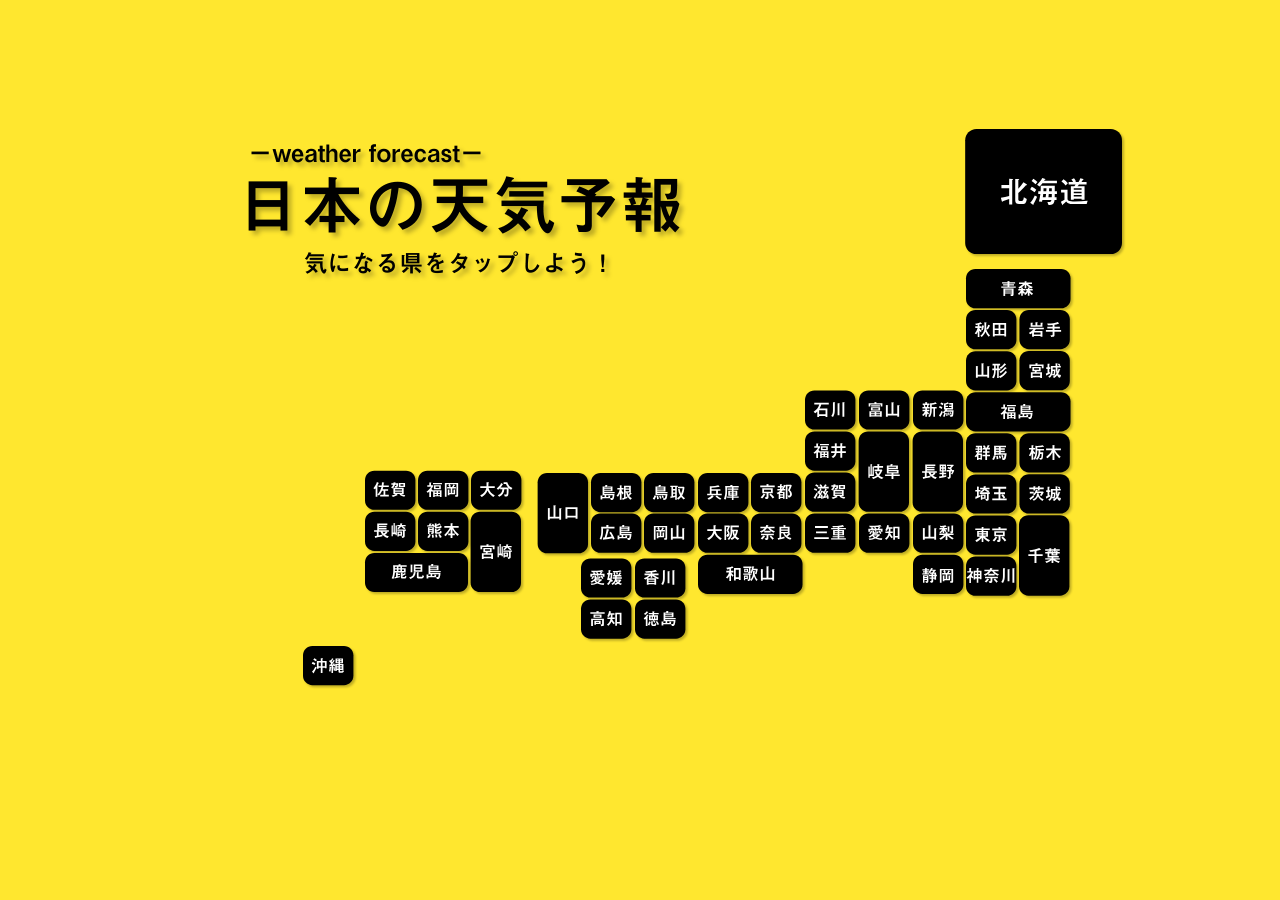
<file: index.html>
<!DOCTYPE html>
<html lang="ja">

<head>
  <!-- <<<<<<< HEAD <meta charset="UTF-8"> -->
    <meta name="viewport" content="width=device-width, initial-scale=1.0">
    <title>Test</title>
</head>

<body>

</body>

</html>
<meta charset="UTF-8">
<title>日本の天気予報</title>
<svg class="tizu" width="819" height="557" viewBox="0 0 819 557" fill="none" xmlns="http://www.w3.org/2000/svg">
  <a href="pref.html?pref=北海道">
    <path
      d="M662.172 11.202C662.172 5.01529 667.188 0 673.374 0H807.798C813.985 0 819 5.01529 819 11.202V113.887C819 120.073 813.985 125.089 807.798 125.089H673.374C667.188 125.089 662.172 120.073 662.172 113.887V11.202Z"
      fill="black" />
    <path
      d="M706.17 75.62V70.1C705.18 70.46 704.25 70.76 703.23 71.06C702.3 71.33 701.37 71.69 700.44 71.99C700.08 72.11 699.84 72.26 699.6 72.59C699.51 72.71 699.39 72.86 699.27 72.86C699 72.86 698.85 72.5 698.67 71.87L697.86 68.81C700.65 68.39 703.44 67.76 706.17 66.95V59.36H698.43V56.03H706.17V49.79L709.05 49.88C709.68 49.88 710.07 49.91 710.07 50.15C710.07 50.36 709.89 50.51 709.71 50.63C709.41 50.84 709.23 51.02 709.23 51.23V75.62H706.17ZM715.32 64.1V70.55C715.32 71.36 715.74 71.96 716.61 71.96H718.92C720.45 71.96 720.66 69.47 720.84 68.36L723.78 69.98C723.63 71.3 723.36 72.65 722.64 73.82C722.01 74.87 720.75 75.02 719.61 75.02H716.01C713.52 75.02 712.23 74.18 712.23 71.6V49.88L715.29 49.94C715.89 49.97 716.25 50.03 716.25 50.3C716.25 50.39 716.13 50.54 715.74 50.87C715.53 51.05 715.32 51.2 715.32 51.32V59.81C717.24 57.83 719.01 55.67 720.45 53.36L723.63 55.37C723.78 55.46 723.96 55.64 723.96 55.85C723.96 56.03 723.78 56.21 723.6 56.21C723.48 56.21 723.36 56.21 723.24 56.21C723.03 56.21 722.94 56.27 722.73 56.48C721.32 57.89 720.03 59.33 718.65 60.74C717.54 61.85 716.43 62.99 715.32 64.1ZM753.93 54.26H739.44C738.54 55.4 737.58 56.51 736.53 57.53L734.1 55.73C736.41 53.42 737.67 51.86 739.32 49.01L741.54 49.79C742.17 50 742.47 50.12 742.47 50.33C742.47 50.54 742.35 50.6 741.96 50.69C741.81 50.72 741.69 50.84 741.54 51.08C741.39 51.32 741.27 51.47 741.12 51.68H753.93V54.26ZM728.61 52.04L730.38 49.85C731.82 50.84 733.17 51.92 734.43 53.12L732.48 55.31C731.28 54.11 730.02 52.97 728.61 52.04ZM735.24 62.3H737.61C737.7 61.16 737.73 60.02 737.73 58.88C737.73 58.13 737.73 57.38 737.7 56.66H751.8C751.8 58.52 751.74 60.41 751.74 62.3H753.93V64.94H751.74C751.74 66.05 751.74 67.16 751.68 68.27H753.57V70.94H751.56C750.96 75.29 749.67 75.68 745.56 75.92L744.36 72.89C744.81 72.92 745.23 72.95 745.68 72.95C747.27 72.95 748.17 72.62 748.41 70.94H739.38C739.26 71.57 739.14 72.17 738.96 72.77L735.93 72.47C736.62 69.98 737.04 67.49 737.37 64.94H735.24V62.3ZM727.11 60.26L728.79 57.86C730.38 58.7 731.91 59.6 733.32 60.65L731.55 63.23C730.14 62.18 728.67 61.1 727.11 60.26ZM748.8 62.3V59.3H746.16C746.13 60.29 746.1 61.31 746.01 62.3H748.8ZM740.46 62.3H743.31C743.4 61.31 743.43 60.32 743.46 59.3H740.55C740.55 60.29 740.52 61.31 740.46 62.3ZM748.8 64.94H745.77C745.68 66.05 745.56 67.16 745.41 68.27H748.71C748.8 67.52 748.8 66.77 748.8 66.02V64.94ZM743.07 64.94H740.22C740.13 66.08 739.98 67.16 739.8 68.27H742.62C742.83 67.19 742.95 66.05 743.07 64.94ZM731.76 66.44L734.1 67.82C733.17 70.13 731.94 72.62 730.8 74.6C730.5 75.11 730.47 75.23 730.47 75.29C730.47 75.35 730.47 75.41 730.5 75.53C730.53 75.65 730.53 75.68 730.53 75.74C730.53 75.8 730.47 75.92 730.38 75.92C730.23 75.92 730.2 75.92 729.63 75.5L727.2 73.85C729.15 71.72 730.56 69.08 731.76 66.44ZM770.13 53.12C769.65 52.16 769.08 51.26 768.39 50.45L771 49.31C771.78 50.33 772.5 51.41 773.04 52.58L771.84 53.12H775.56C776.28 51.92 776.85 50.63 777.36 49.34L780.12 50.12C780.33 50.18 780.48 50.24 780.48 50.45C780.48 50.54 780.3 50.66 780.09 50.75C779.88 50.84 779.79 50.96 779.64 51.2C779.25 51.77 778.65 52.82 778.44 53.12H783.57V55.43H775.95C775.47 56.09 775.02 56.75 774.48 57.32H781.56V70.7H778.59V69.68H770.76V70.7H767.88V57.32H771.36C771.81 56.72 772.23 56.09 772.53 55.43H765.66V53.12H770.13ZM758.46 52.46L760.47 50.27C762.12 51.32 763.59 52.64 764.85 54.14L762.66 56.42C761.43 54.95 760.02 53.57 758.46 52.46ZM778.59 60.86V59.3H770.76V60.86H778.59ZM783.69 75.08H771.03C768.39 75.08 766.2 74.93 764.64 73.91C764.01 73.49 763.59 72.98 763.17 72.41C762.18 73.43 761.13 74.36 760.11 75.29C759.96 75.44 759.84 75.59 759.78 75.83C759.75 75.95 759.72 76.16 759.54 76.16C759.33 76.16 759.24 75.86 759.18 75.71L757.86 72.71C759.12 72.2 760.32 71.63 761.46 70.85V63.44H758.07V60.77H764.52V69.59C764.52 70.31 764.61 71.06 765.27 71.45C766.71 72.26 769.23 72.41 771.75 72.41C776.04 72.41 780.36 72.14 784.65 71.81L783.69 75.08ZM778.59 64.22V62.63H770.76V64.22H778.59ZM778.59 67.61V65.96H770.76V67.61H778.59Z"
      fill="white" />
  </a>
  <a href="pref.html?pref=青森">
    <path
      d="M663 149.36C663 144.204 667.179 140.025 672.335 140.025H758.217C763.372 140.025 767.552 144.204 767.552 149.36V169.897C767.552 175.052 763.372 179.232 758.217 179.232H672.335C667.179 179.232 663 175.052 663 169.897V149.36Z"
      fill="black" />
    <path
      d="M704.548 156.599H700.128V155.273H704.548V154.525H699.074V153.199H704.548V152.111L706.214 152.196C706.452 152.213 706.673 152.23 706.673 152.417C706.673 152.536 706.588 152.604 706.452 152.706C706.384 152.757 706.35 152.825 706.35 152.91V153.199H712.096V154.525H706.35V155.273H710.991V156.599H706.35V157.415H712.759V158.724H698.275V157.415H704.548V156.599ZM700.417 159.608H710.566V165.405C710.566 166.952 709.359 167.037 707.897 167.037L707.268 165.439H707.999C708.475 165.439 708.781 165.405 708.781 164.776V164.453H702.168V167.037H700.417V159.608ZM702.168 160.73V161.495H708.781V160.73H702.168ZM708.781 162.566H702.168V163.382H708.781V162.566ZM724.829 160.05V158.418L726.546 158.452C725.339 157.704 724.285 156.786 723.299 155.766V159.251H721.684V155.698C720.698 156.752 719.627 157.704 718.454 158.537L719.899 158.639C720.069 158.656 720.171 158.707 720.171 158.809C720.171 158.877 720.103 158.996 719.916 159.166C719.831 159.251 719.797 159.37 719.797 159.472V160.05H721.99V161.597H719.797C720.494 162.277 721.259 162.872 722.075 163.399L720.834 164.64C720.477 164.317 720.12 163.994 719.797 163.637V166.833H718.199V163.773C717.587 164.555 716.924 165.252 716.159 165.881L714.833 164.776C716.006 163.875 717.111 162.838 717.944 161.597H715.292V160.05H718.199V158.724C717.706 159.115 717.145 159.421 716.601 159.727L715.394 158.435C717.111 157.568 718.709 156.497 720.052 155.103H716.04V153.59H721.684V152.247L723.197 152.315C723.486 152.332 723.673 152.383 723.673 152.519C723.673 152.621 723.622 152.655 723.435 152.791C723.35 152.859 723.299 152.961 723.299 153.08V153.59H728.96V155.103H724.88C726.325 156.395 727.974 157.398 729.81 158.078L728.416 159.489C727.889 159.234 727.362 158.945 726.835 158.656C726.852 158.775 726.818 158.843 726.699 158.945C726.563 159.064 726.478 159.149 726.478 159.336V160.05H729.691V161.597H726.597C727.651 162.77 728.79 163.858 730.099 164.742L728.756 166.017C727.906 165.354 727.192 164.538 726.478 163.722V166.833H724.829V163.246C724.149 164.249 723.333 165.15 722.432 166L721.004 164.997C722.177 163.977 723.282 162.872 724.149 161.597H722.449V160.05H724.829Z"
      fill="white" />
  </a>
  <a href="pref.html?pref=岩手">
    <path
      d="M716.409 190.335C716.409 185.179 720.588 181 725.744 181H757.483C762.638 181 766.818 185.179 766.818 190.335V210.872C766.818 216.027 762.638 220.207 757.483 220.207H725.744C720.588 220.207 716.409 216.027 716.409 210.872V190.335Z"
      fill="black" />
    <path
      d="M727.652 193.723L729.454 193.791C729.743 193.808 729.93 193.842 729.93 193.995C729.93 194.063 729.845 194.165 729.743 194.233C729.59 194.335 729.505 194.454 729.505 194.658V196.171H732.48V193.162L734.282 193.23C734.588 193.247 734.758 193.264 734.758 193.434C734.758 193.485 734.724 193.553 734.571 193.672C734.418 193.791 734.333 193.876 734.333 194.08V196.171H737.597V193.723L739.382 193.791C739.688 193.808 739.858 193.842 739.858 193.995C739.858 194.046 739.79 194.165 739.688 194.233C739.535 194.335 739.433 194.454 739.433 194.658V197.684H727.652V193.723ZM740.827 200.37H732.888C732.463 200.897 732.021 201.424 731.528 201.9H739.433V207.799H737.546V207.034H730.933V207.799H729.097V204.042C728.519 204.484 727.907 204.909 727.295 205.3L725.867 203.923C727.72 203.073 729.182 201.951 730.491 200.37H726.326V198.789H740.827V200.37ZM730.933 203.447V205.521H737.546V203.447H730.933ZM749.599 197.786V195.899C748.018 196.069 746.437 196.12 744.839 196.154L744.21 194.488C747.78 194.59 751.469 194.267 754.852 193.026L755.872 194.216C756.127 194.505 756.127 194.59 756.127 194.641C756.127 194.76 756.042 194.811 755.923 194.811C755.838 194.811 755.583 194.777 755.532 194.777C755.481 194.777 755.294 194.828 754.886 194.93C753.764 195.219 752.727 195.44 751.486 195.627V197.786H756.875V199.435H751.486V201.084H758.116V202.784H751.486V206.15C751.486 206.694 751.418 207.306 750.942 207.612C750.466 207.918 749.956 207.986 748.545 207.986C748.443 207.986 748.341 207.986 748.239 207.986L747.423 206.15C747.848 206.184 748.273 206.235 748.715 206.235C749.446 206.235 749.599 205.98 749.599 205.3V202.784H742.901V201.084H749.599V199.435H744.295V197.786H749.599Z"
      fill="white" />
  </a>
  <a href="pref.html?pref=宮城"><path
    d="M716.409 231.409C716.409 226.253 720.588 222.074 725.744 222.074H757.483C762.638 222.074 766.818 226.253 766.818 231.409V251.946C766.818 257.101 762.638 261.281 757.483 261.281H725.744C720.588 261.281 716.409 257.101 716.409 251.946V231.409Z"
    fill="black" />
  <path
    d="M734.418 235.454H740.572V239.211H738.753V237.018H728.23V239.126H726.394V235.454H732.48V234.128L734.316 234.179C734.452 234.179 734.758 234.179 734.758 234.366C734.758 234.451 734.673 234.502 734.622 234.536C734.486 234.621 734.418 234.706 734.418 234.876V235.454ZM733.449 243.206H738.991V248.986H737.223V248.187H729.675V248.986H727.873V243.206H731.613C731.732 242.883 731.868 242.543 731.97 242.22H729.352V237.902H737.665V242.22H733.857C733.738 242.56 733.585 242.883 733.449 243.206ZM735.965 240.86V239.211H731.052V240.86H735.965ZM737.172 246.64V244.753H729.624V246.64H737.172ZM749.701 246.555L749.14 245.399C748.613 246.793 747.848 247.796 746.794 248.833L745.196 247.83C747.508 246.028 748.035 243.988 748.035 241.183C748.035 239.806 748.086 238.412 747.865 237.069H752.625C752.574 236.151 752.574 235.216 752.574 234.298L754.478 234.417C754.665 234.434 754.75 234.485 754.75 234.621C754.75 234.74 754.665 234.808 754.546 234.876C754.308 235.012 754.308 235.148 754.308 235.556C754.308 236.066 754.325 236.559 754.325 237.069H756.127C755.753 236.457 755.328 235.845 754.835 235.318L755.974 234.4C756.569 234.893 757.062 235.522 757.419 236.219L756.246 237.069H757.81V238.616H754.359C754.41 239.908 754.495 241.183 754.665 242.458C755.056 241.574 755.311 240.656 755.532 239.704L756.875 240.129C757.181 240.231 757.334 240.265 757.334 240.401C757.334 240.503 757.266 240.554 757.181 240.605C756.875 240.792 756.824 240.945 756.722 241.268C756.382 242.509 755.889 243.682 755.277 244.821C755.362 245.127 755.855 246.283 756.229 246.283C756.484 246.283 756.552 245.756 756.569 245.348L757.895 246.13C757.81 246.912 757.538 248.765 756.467 248.765C755.634 248.765 754.512 246.997 754.172 246.334C753.322 247.354 752.319 248.204 751.248 248.986L749.786 247.881C751.35 247.014 752.421 246.045 753.475 244.583C752.965 242.628 752.778 240.639 752.659 238.616H749.684V240.418H752.523C752.523 241.421 752.285 244.379 752.03 245.297C751.792 246.113 751.299 246.555 750.432 246.555H749.701ZM746.284 243.342C746.573 243.24 746.862 243.121 747.151 243.019V244.566C746.199 245.076 745.196 245.518 744.21 245.926C743.853 246.079 743.751 246.215 743.564 246.419C743.496 246.487 743.411 246.555 743.309 246.555C743.207 246.555 743.173 246.385 743.122 246.096L742.833 244.464C743.411 244.311 743.972 244.124 744.55 243.954V239.959H743.207V238.361H744.55V234.689L746.131 234.825C746.437 234.842 746.726 234.91 746.726 235.097C746.726 235.182 746.658 235.25 746.42 235.403C746.318 235.471 746.284 235.624 746.284 235.743V238.361H747.389V239.959H746.284V243.342ZM749.293 244.991H750.007C750.381 244.991 750.602 244.821 750.687 244.447C750.857 243.699 750.908 242.645 750.942 241.88H749.684C749.633 242.917 749.548 243.971 749.293 244.991Z"
    fill="white" /></a>
  <a href="pref.html?pref=秋田"><path
    d="M663 190.434C663 185.278 667.179 181.099 672.335 181.099H704.074C709.229 181.099 713.409 185.278 713.409 190.434V210.971C713.409 216.126 709.229 220.306 704.074 220.306H672.335C667.179 220.306 663 216.126 663 210.971V190.434Z"
    fill="black" />
  <path
    d="M674.74 197.259V195.78C674.128 195.899 673.533 196.001 672.938 196.086L672.156 194.675C674.026 194.471 675.913 194.097 677.63 193.298L678.718 194.488C678.905 194.692 678.939 194.76 678.939 194.862C678.939 194.998 678.803 195.015 678.701 195.015C678.548 195.015 678.412 194.981 678.259 194.981C678.157 194.981 677.783 195.066 677.426 195.151C677.137 195.219 676.746 195.321 676.389 195.406V197.259H678.565V198.908H676.389V199.163C677.052 200.149 677.851 201.067 678.786 201.815L677.783 203.192C677.29 202.716 676.797 202.223 676.389 201.679V208.037H674.74V202.682C674.366 203.583 673.89 204.416 673.346 205.215L671.714 204.433C673.074 202.801 674.043 200.948 674.638 198.908H672.275V197.259H674.74ZM678.752 207.918L677.307 206.779C678.548 205.844 679.636 204.705 680.367 203.328C681.336 201.526 681.489 199.673 681.489 197.667C681.489 196.222 681.438 194.794 681.353 193.349L683.291 193.383C683.546 193.383 683.665 193.451 683.665 193.553C683.665 193.672 683.529 193.774 683.325 193.927C683.189 194.029 683.189 194.165 683.189 194.318V197.752C683.189 199.486 683.461 201.203 684.277 202.75C684.991 204.093 685.926 205.3 686.963 206.405L685.705 207.663C684.345 206.218 683.24 204.569 682.509 202.716C681.71 204.756 680.435 206.524 678.752 207.918ZM684.787 200.387L683.376 199.418C684.192 198.313 684.821 197.089 685.246 195.797L686.827 196.494C686.946 196.545 687.15 196.647 687.15 196.766C687.15 196.834 687.014 196.902 686.946 196.936C686.759 197.038 686.64 197.106 686.572 197.259C686.181 198.126 685.586 199.316 684.787 200.387ZM679.109 196.358L680.843 196.783C680.979 196.817 681.149 196.851 681.149 197.004C681.149 197.055 681.064 197.157 680.979 197.225C680.775 197.395 680.758 197.463 680.724 197.684C680.537 198.908 680.197 200.064 679.772 201.237L678.106 200.557C678.82 199.299 679.041 197.786 679.109 196.358ZM689.87 207.561V194.063H703.13V207.561H701.311V206.507H691.689V207.561H689.87ZM691.689 199.435H695.582V195.695H691.689V199.435ZM697.367 199.435H701.311V195.695H697.367V199.435ZM691.689 204.875H695.582V201.05H691.689V204.875ZM697.367 204.875H701.311V201.05H697.367V204.875Z"
    fill="white" /></a>
  <a href="pref.html?pref=山形"> <path
    d="M663 231.507C663 226.352 667.179 222.172 672.335 222.172H704.074C709.229 222.172 713.409 226.352 713.409 231.507V252.044C713.409 257.2 709.229 261.379 704.074 261.379H672.335C667.179 261.379 663 257.2 663 252.044V231.507Z"
    fill="black" />
  <path
    d="M678.514 245.773V234.298L680.486 234.434C680.741 234.451 680.962 234.468 680.962 234.621C680.962 234.74 680.792 234.859 680.588 234.944C680.503 234.978 680.435 234.995 680.435 235.08V245.773H684.243V237.222L686.045 237.307C686.181 237.307 686.589 237.307 686.589 237.477C686.589 237.545 686.487 237.63 686.419 237.664C686.283 237.732 686.113 237.834 686.113 238.004V248.697H684.294V247.422H674.774V248.714H672.904V237.12L674.655 237.239C675.046 237.256 675.165 237.324 675.165 237.443C675.165 237.511 675.097 237.545 674.961 237.647C674.876 237.715 674.774 237.8 674.774 237.851V245.773H678.514ZM701.413 234.349L702.552 235.097C702.926 235.352 703.113 235.505 703.113 235.624C703.113 235.709 703.045 235.76 702.739 235.76C702.654 235.76 702.603 235.794 702.416 235.998C701.107 237.46 699.713 238.871 698.03 239.908L696.687 238.565C698.574 237.579 700.257 236.134 701.413 234.349ZM689.275 239.5H691.094V236.423H689.513V234.774H697.129V236.423H695.752V239.5H697.418V241.149H695.752V249.088H694.154V241.149H692.692C692.692 244.141 692.267 246.606 690.856 249.258L689.105 248.527C689.717 247.575 690.244 246.572 690.55 245.484C690.941 244.073 691.094 242.611 691.094 241.149H689.275V239.5ZM692.692 239.5H694.154V236.423H692.692V239.5ZM702.042 237.936L703.266 238.82C703.385 238.905 703.708 239.143 703.708 239.279C703.708 239.381 703.606 239.415 703.521 239.415C703.436 239.415 703.334 239.398 703.232 239.398C703.045 239.398 702.841 239.619 702.637 239.874C701.209 241.523 699.594 243.002 697.741 244.158L696.398 242.866C698.897 241.523 700.342 240.214 702.042 237.936ZM702.535 241.999L703.742 242.747C703.861 242.815 704.201 243.053 704.201 243.172C704.201 243.274 704.133 243.308 703.878 243.325C703.708 243.342 703.606 243.495 703.504 243.631C701.838 245.875 699.696 247.779 697.129 248.935L695.939 247.422C698.778 246.317 700.852 244.532 702.535 241.999Z"
    fill="white" /></a>
  <a href="pref.html?pref=福島"><path
    d="M663 272.581C663 267.426 667.179 263.246 672.335 263.246H758.217C763.372 263.246 767.552 267.426 767.552 272.581V293.118C767.552 298.274 763.372 302.453 758.217 302.453H672.335C667.179 302.453 663 298.274 663 293.118V272.581Z"
    fill="black" />
  <path
    d="M704.157 283.917L703.069 284.954C702.695 284.631 702.355 284.257 702.015 283.9V289.884H700.281V284.427C699.805 284.903 699.295 285.345 698.768 285.77L697.442 284.716C699.261 283.322 700.91 281.707 702.066 279.718H698.275V278.205H700.281V275.4L702.1 275.502C702.321 275.519 702.457 275.57 702.457 275.706C702.457 275.74 702.423 275.774 702.338 275.842C702.27 275.893 702.202 275.944 702.151 275.995C702.032 276.114 702.015 276.199 702.015 276.539V278.205H703.817L704.361 278.8C703.8 279.939 703.12 281.01 702.372 282.03C702.899 282.625 703.511 283.152 704.157 283.645V283.271H712.521V289.884H710.974V289.374H705.704V289.884H704.157V283.917ZM712.929 277.372H704.004V275.927H712.929V277.372ZM711.824 282.302H704.888V278.256H711.824V282.302ZM710.209 281.027V279.531H706.503V281.027H710.209ZM707.591 285.668V284.495H705.704V285.668H707.591ZM710.974 285.668V284.495H709.002V285.668H710.974ZM707.591 288.15V286.892H705.704V288.15H707.591ZM710.974 288.15V286.892H709.002V288.15H710.974ZM717.57 276.403H720.188C720.239 275.944 720.29 275.485 720.29 275.009L722.058 275.077C722.143 275.077 722.517 275.077 722.517 275.213C722.517 275.315 722.415 275.383 722.228 275.519C722.058 275.655 722.024 275.808 721.99 276.029C721.973 276.165 721.956 276.284 721.922 276.403H727.481V281.282H719.27V282.064H729.674V283.152H719.27V283.934H729.487C729.402 285.362 729.266 286.79 728.824 288.133C728.467 289.221 727.906 289.935 726.631 289.935H725.866L725.169 287.997H726.189C726.886 287.997 727.209 287.861 727.396 287.164C727.549 286.586 727.634 285.889 727.685 285.209H721.225V286.994H723.401V285.617L724.88 285.702C725.22 285.719 725.441 285.736 725.441 285.889C725.441 285.94 725.373 286.025 725.288 286.093C725.135 286.212 725.101 286.297 725.101 286.501V288.354H717.315V289.408H715.564V285.464L717.145 285.566C717.519 285.583 717.655 285.583 717.655 285.77C717.655 285.872 717.621 285.889 717.417 286.025C717.332 286.076 717.315 286.144 717.315 286.263V286.994H719.576V285.209H717.57V276.403ZM725.798 278.324V277.525H719.27V278.324H725.798ZM725.798 280.194V279.361H719.27V280.194H725.798Z"
    fill="white" /></a>
  <a href="pref.html?pref=茨城"><path
    d="M716.409 354.63C716.409 349.475 720.588 345.295 725.744 345.295H757.483C762.638 345.295 766.818 349.475 766.818 354.63V375.167C766.818 380.323 762.638 384.502 757.483 384.502H725.744C720.588 384.502 716.409 380.323 716.409 375.167V354.63Z"
    fill="black" />
  <path
    d="M736.594 360.205V361.446H734.945V360.205H732.106V361.446H730.406V360.205H726.258V358.556H730.406V357.213L732.106 357.264C732.242 357.264 732.548 357.332 732.548 357.519C732.548 357.638 732.395 357.723 732.225 357.825C732.14 357.876 732.106 358.029 732.106 358.131V358.556H734.945V357.213L736.628 357.264C736.764 357.264 737.07 357.332 737.07 357.519C737.07 357.621 736.951 357.706 736.73 357.825C736.628 357.876 736.594 358.012 736.594 358.131V358.556H740.742V360.205H736.594ZM733.245 364.064C732.701 364.948 732.055 365.781 731.29 366.478L730.049 365.186C731.511 364.081 732.463 362.432 733.007 360.698L734.486 361.174C734.639 361.225 734.877 361.31 734.877 361.463C734.877 361.582 734.775 361.616 734.673 361.65C734.316 361.769 734.197 362.296 734.044 362.602H740.028L740.742 363.248C740.062 364.54 739.314 365.781 738.498 366.988L736.866 366.138C737.41 365.492 737.903 364.812 738.311 364.064H733.245ZM730.729 364.387H726.819V362.687H730.729V364.387ZM733.959 364.183L735.591 364.455C735.761 364.489 736.05 364.574 736.05 364.778C736.05 364.88 735.948 364.948 735.863 364.999C735.744 365.067 735.727 365.152 735.71 365.288C736.458 367.719 738.26 369.538 740.674 370.32L739.416 371.884C737.597 370.881 735.965 369.453 735.013 367.566C734.265 369.504 732.65 370.932 730.814 371.833L729.573 370.524C732.497 369.385 733.976 367.328 733.959 364.183ZM726.275 369.317C727.907 368.518 729.335 367.379 730.542 366.019L731.137 367.685C730.168 368.62 728.995 369.674 728.128 370.337C727.992 370.439 727.958 370.541 727.924 370.762C727.907 370.881 727.839 370.949 727.737 370.949C727.601 370.949 727.499 370.83 727.414 370.728L726.275 369.317ZM749.701 369.555L749.14 368.399C748.613 369.793 747.848 370.796 746.794 371.833L745.196 370.83C747.508 369.028 748.035 366.988 748.035 364.183C748.035 362.806 748.086 361.412 747.865 360.069H752.625C752.574 359.151 752.574 358.216 752.574 357.298L754.478 357.417C754.665 357.434 754.75 357.485 754.75 357.621C754.75 357.74 754.665 357.808 754.546 357.876C754.308 358.012 754.308 358.148 754.308 358.556C754.308 359.066 754.325 359.559 754.325 360.069H756.127C755.753 359.457 755.328 358.845 754.835 358.318L755.974 357.4C756.569 357.893 757.062 358.522 757.419 359.219L756.246 360.069H757.81V361.616H754.359C754.41 362.908 754.495 364.183 754.665 365.458C755.056 364.574 755.311 363.656 755.532 362.704L756.875 363.129C757.181 363.231 757.334 363.265 757.334 363.401C757.334 363.503 757.266 363.554 757.181 363.605C756.875 363.792 756.824 363.945 756.722 364.268C756.382 365.509 755.889 366.682 755.277 367.821C755.362 368.127 755.855 369.283 756.229 369.283C756.484 369.283 756.552 368.756 756.569 368.348L757.895 369.13C757.81 369.912 757.538 371.765 756.467 371.765C755.634 371.765 754.512 369.997 754.172 369.334C753.322 370.354 752.319 371.204 751.248 371.986L749.786 370.881C751.35 370.014 752.421 369.045 753.475 367.583C752.965 365.628 752.778 363.639 752.659 361.616H749.684V363.418H752.523C752.523 364.421 752.285 367.379 752.03 368.297C751.792 369.113 751.299 369.555 750.432 369.555H749.701ZM746.284 366.342C746.573 366.24 746.862 366.121 747.151 366.019V367.566C746.199 368.076 745.196 368.518 744.21 368.926C743.853 369.079 743.751 369.215 743.564 369.419C743.496 369.487 743.411 369.555 743.309 369.555C743.207 369.555 743.173 369.385 743.122 369.096L742.833 367.464C743.411 367.311 743.972 367.124 744.55 366.954V362.959H743.207V361.361H744.55V357.689L746.131 357.825C746.437 357.842 746.726 357.91 746.726 358.097C746.726 358.182 746.658 358.25 746.42 358.403C746.318 358.471 746.284 358.624 746.284 358.743V361.361H747.389V362.959H746.284V366.342ZM749.293 367.991H750.007C750.381 367.991 750.602 367.821 750.687 367.447C750.857 366.699 750.908 365.645 750.942 364.88H749.684C749.633 365.917 749.548 366.971 749.293 367.991Z"
    fill="white" /></a>
  <a href="pref.html?pref=栃木"><path
    d="M716.409 313.557C716.409 308.401 720.588 304.222 725.744 304.222H757.483C762.638 304.222 766.818 308.401 766.818 313.557V334.094C766.818 339.249 762.638 343.429 757.483 343.429H725.744C720.588 343.429 716.409 339.249 716.409 334.094V313.557Z"
    fill="black" />
  <path
    d="M732.004 330.731L730.406 330C730.831 329.303 731.222 328.572 731.528 327.807C732.327 325.784 732.565 323.557 732.565 321.398C732.565 319.868 732.497 318.321 732.395 316.791L734.299 316.961C736.135 316.944 738.005 316.638 739.79 316.162L740.827 317.624C740.895 317.726 740.963 317.845 740.963 317.981C740.963 318.032 740.946 318.1 740.878 318.1C740.793 318.1 740.691 318.083 740.385 317.913C740.283 317.862 740.147 317.862 740.028 317.862C739.807 317.862 739.569 317.896 739.348 317.93C737.665 318.168 735.982 318.253 734.282 318.27V319.97H740.963V321.483H737.291V323.37H740.198C740.198 324.781 740.113 328.691 739.484 329.813C739.008 330.646 737.886 330.629 737.053 330.646L736.271 329.048H737.563C737.971 329.048 738.124 328.759 738.209 328.402C738.498 327.28 738.583 326.073 738.6 324.917H737.155C736.73 327.45 736.084 328.861 734.401 330.782L732.752 329.915C735.404 327.416 735.591 324.917 735.591 321.483H734.282C734.18 324.917 733.755 327.722 732.004 330.731ZM730.219 320.531V321.5C730.797 322.418 731.545 323.285 732.395 323.965L731.307 325.189C730.916 324.798 730.542 324.373 730.219 323.914V330.85H728.519V324.679C728.213 325.563 727.839 326.396 727.38 327.212L725.867 326.617C726.904 324.985 728.009 322.435 728.366 320.531H726.037V318.899H728.519V316.196L730.202 316.298C730.389 316.315 730.61 316.332 730.61 316.502C730.61 316.604 730.525 316.672 730.338 316.842C730.236 316.944 730.219 317.063 730.219 317.182V318.899H732.123V320.531H730.219ZM749.514 319.545V316.009L751.35 316.196C751.52 316.213 751.775 316.247 751.775 316.366C751.775 316.451 751.724 316.519 751.537 316.706C751.469 316.774 751.435 316.825 751.435 316.927V319.545H757.912V321.296H752.013C753.373 323.863 755.379 325.971 757.708 327.688L756.144 329.167C754.291 327.416 752.744 325.512 751.435 323.319V330.986H749.514V323.421C748.222 325.563 746.488 327.739 744.533 329.303L743.054 328.011C745.315 326.294 747.627 323.897 748.817 321.296H743.088V319.545H749.514Z"
    fill="white" /></a>
  <a href="pref.html?pref=群馬"><path
    d="M663 313.655C663 308.499 667.179 304.32 672.335 304.32H704.074C709.229 304.32 713.409 308.499 713.409 313.655V334.192C713.409 339.348 709.229 343.527 704.074 343.527H672.335C667.179 343.527 663 339.348 663 334.192V313.655Z"
    fill="black" />
  <path
    d="M683.461 318.831C683.954 318.015 684.532 317.046 684.77 316.111L686.283 316.621C686.521 316.706 686.674 316.757 686.674 316.91C686.674 316.978 686.589 317.046 686.504 317.08C686.351 317.148 686.266 317.182 686.181 317.318C685.858 317.811 685.569 318.287 685.212 318.831H686.912V320.378H684.073V322.265H686.487V323.812H684.073V325.699H687.014V327.348H684.073V330.986H682.288V327.348H679.483V325.699H682.288V323.812H679.908V322.265H682.288V320.378H679.908V318.831H681.387C680.911 318.151 680.401 317.505 679.789 316.944L681.268 316.213C681.897 316.825 682.458 317.505 682.934 318.253L681.846 318.831H683.461ZM672.955 328.351L671.561 327.144C672.853 326.26 673.89 325.002 674.366 323.489H672.853V322.027H674.655C674.689 321.67 674.706 321.313 674.706 320.939V320.718H672.326V319.409H674.706V318.287H672.853V316.825H678.99V319.409H679.466V320.718H678.99V323.489H675.964C675.879 323.863 675.76 324.203 675.607 324.56H678.939V330.663H677.477V330.374H675.505V330.935H673.992V327.195C673.686 327.603 673.329 327.977 672.955 328.351ZM677.426 319.409V318.287H676.219V319.409H677.426ZM677.426 322.027V320.718H676.219V320.939C676.219 321.313 676.219 321.67 676.202 322.027H677.426ZM675.505 328.946H677.477V326.022H675.505V328.946ZM697.758 318.27V319.307H701.855V320.769H697.758V321.823H701.855V323.285H697.758V324.356H703.606C703.572 324.951 703.487 325.546 703.402 326.124C703.249 327.11 703.079 328.079 702.824 329.048C702.705 329.473 702.501 329.898 702.212 330.255C701.6 330.986 700.512 331.003 699.628 331.02L698.931 329.082C699.203 329.116 699.475 329.133 699.747 329.133C700.359 329.133 700.75 329.065 701.022 328.47C701.328 327.79 701.464 326.566 701.498 325.818H692.879V326.43H691.094V316.757H703.011V318.27H697.758ZM695.956 319.307V318.27H692.879V319.307H695.956ZM695.956 321.823V320.769H692.879V321.823H695.956ZM695.956 324.356V323.285H692.879V324.356H695.956ZM698.234 326.515L699.645 326.022C699.934 326.617 700.393 327.739 700.495 328.385L699.067 328.878C698.965 328.351 698.472 327.025 698.234 326.515ZM695.701 326.753L697.18 326.379C697.622 327.246 697.894 328.198 698.081 329.15L696.432 329.609C696.279 328.64 696.092 327.671 695.701 326.753ZM690.788 326.43L692.267 326.991C692.624 327.127 692.828 327.229 692.828 327.45C692.828 327.552 692.777 327.603 692.556 327.688C692.284 327.79 692.216 328.062 692.148 328.317C691.859 329.269 691.468 330.255 690.856 331.054L689.156 330.136C689.938 329.048 690.516 327.739 690.788 326.43ZM693.151 326.923L694.749 326.668C695.157 327.688 695.361 328.81 695.361 329.898L693.559 330.17C693.576 330.051 693.576 329.949 693.576 329.83C693.576 328.844 693.423 327.875 693.151 326.923Z"
    fill="white" /></a>
  <a href="pref.html?pref=埼玉"><path
    d="M663 354.729C663 349.573 667.179 345.394 672.335 345.394H704.074C709.229 345.394 713.409 349.573 713.409 354.729V375.266C713.409 380.422 709.229 384.601 704.074 384.601H672.335C667.179 384.601 663 380.422 663 375.266V354.729Z"
    fill="black" />
  <path
    d="M675.743 362.585V366.716C676.287 366.512 676.831 366.291 677.375 366.053L677.324 367.838C676.236 368.348 675.114 368.824 673.992 369.249C673.652 369.385 673.295 369.521 673.057 369.844C672.904 370.048 672.819 370.133 672.717 370.133C672.547 370.133 672.513 369.912 672.496 369.623L672.326 367.719C672.887 367.6 673.448 367.464 674.009 367.294V362.585H672.292V360.885H674.009V357.485L675.539 357.638C675.879 357.672 676.134 357.706 676.134 357.91C676.134 357.978 676.083 358.046 675.862 358.216C675.76 358.301 675.743 358.437 675.743 358.556V360.885H677.511V362.245C678.531 361.701 679.279 361.157 679.976 360.256H677.103V358.828H680.588C680.673 358.284 680.69 357.757 680.69 357.196L682.475 357.315C682.832 357.332 682.968 357.4 682.968 357.553C682.968 357.638 682.917 357.689 682.73 357.791C682.492 357.927 682.475 358.42 682.475 358.828H686.487V360.256H683.24C684.141 361.089 685.28 361.65 686.47 361.922L685.365 363.367H686.827V364.914H685.688V370.201C685.688 371.544 684.787 371.85 683.614 371.85H683.104L682.237 370.099H683.24C683.648 370.099 683.937 369.861 683.937 369.436V364.914H676.78V363.367H678.395L677.511 362.381V362.585H675.743ZM678.905 363.367H684.957C683.631 362.721 682.645 362.041 681.608 360.987C680.826 362.075 680.044 362.687 678.905 363.367ZM679.33 370.643H677.868V365.611H682.628V369.793H679.33V370.643ZM679.33 368.467H681.166V366.869H679.33V368.467ZM700.733 369.453H703.674V371.255H689.275V369.453H695.514V365.135H691.043V363.35H695.514V359.661H689.751V357.859H703.198V359.661H697.35V363.35H702.008V365.135H697.35V369.453H700.716C700.07 368.382 699.305 367.345 698.37 366.512L699.832 365.356C700.767 366.291 701.583 367.311 702.229 368.45L700.733 369.453Z"
    fill="white" /></a>
  <a href="pref.html?pref=千葉"><path
    d="M757.074 386.37C762.229 386.37 766.409 390.549 766.409 395.705L766.409 457.315C766.409 462.471 762.229 466.65 757.074 466.65L725.335 466.65C720.179 466.65 716 462.471 716 457.315L716 395.705C716 390.549 720.179 386.37 725.335 386.37L757.074 386.37Z"
    fill="black" />
  <path
    d="M731.497 425.163V422.324C730.069 422.664 728.573 422.834 727.094 422.868L726.278 421.134H726.533C729.355 421.134 733.758 420.386 736.291 419.111L737.515 420.335C737.736 420.573 737.906 420.811 737.906 420.913C737.906 420.998 737.821 421.015 737.753 421.015C737.685 421.015 737.447 420.964 737.396 420.964H737.294C737.226 420.964 736.733 421.1 736.206 421.253C735.322 421.508 734.37 421.729 733.452 421.95V425.163H739.657V426.931H733.452V433.901H731.497V426.931H725.343V425.163H731.497ZM750.367 429.175H756.827V430.603H752.101C753.495 431.555 755.229 432.15 756.878 432.507L755.603 433.935C753.716 433.323 751.982 432.371 750.367 431.232V433.884H748.582V431.266C747.086 432.422 745.386 433.34 743.584 433.935L742.224 432.609C743.958 432.235 745.59 431.555 747.086 430.603H742.224V429.175H748.582V428.495H744.57V424.483H742.224V423.123H744.57V422.171L746.338 422.205V421.661H742.173V420.165H746.338V419.196L747.8 419.213C748.123 419.213 748.463 419.247 748.463 419.434C748.463 419.57 748.344 419.638 748.123 419.774C748.021 419.842 747.987 419.961 747.987 420.08V420.165H750.928V419.196L752.56 419.213C752.713 419.213 753.036 419.23 753.036 419.434C753.036 419.57 752.917 419.655 752.747 419.757C752.611 419.842 752.577 419.91 752.577 419.995V420.165H756.776V421.661H752.577V422.664H750.928V421.661H747.987V422.664H746.525C746.372 422.732 746.27 422.868 746.27 422.936V423.123H748.531V422.12L749.908 422.171C750.299 422.188 750.588 422.205 750.588 422.392C750.588 422.528 750.435 422.63 750.282 422.715C750.18 422.766 750.163 422.885 750.163 422.987V423.123H752.798V422.12L754.175 422.171C754.583 422.188 754.872 422.205 754.872 422.392C754.872 422.511 754.787 422.579 754.566 422.715C754.464 422.783 754.43 422.885 754.43 422.987V423.123H756.776V424.483H754.43V426.438H748.531V424.483H746.27V427.05H755.773V428.495H750.367V429.175ZM750.163 424.483V425.214H752.798V424.483H750.163Z"
    fill="white" /></a>
  <a href="pref.html?pref=東京"><path
    d="M663 395.803C663 390.647 667.179 386.468 672.335 386.468H704.074C709.229 386.468 713.409 390.647 713.409 395.803V416.34C713.409 421.495 709.229 425.675 704.074 425.675H672.335C667.179 425.675 663 421.495 663 416.34V395.803Z"
    fill="black" />
  <path
    d="M672.275 401.018V399.42H678.684V397.992L680.282 398.043C680.418 398.043 680.724 398.06 680.724 398.264C680.724 398.383 680.639 398.451 680.503 398.536C680.452 398.57 680.35 398.638 680.35 398.706V399.42H686.776V401.018H680.35V401.902H684.957V407.801H681.846C683.206 409.229 685.195 410.385 686.997 411.201L685.654 412.629C683.648 411.677 681.914 410.198 680.35 408.651V413.105H678.684V408.957C677.443 410.419 675.284 411.932 673.635 412.918L672.292 411.473C674.179 410.521 675.981 409.297 677.477 407.801H674.145V401.902H678.684V401.018H672.275ZM675.828 404.197H678.684V403.211H675.828V404.197ZM680.35 404.197H683.257V403.211H680.35V404.197ZM675.828 406.492H678.684V405.455H675.828V406.492ZM680.35 406.492H683.257V405.455H680.35V406.492ZM703.725 401.239H689.241V399.59H695.565V398.111L697.35 398.196C697.69 398.213 697.843 398.23 697.843 398.383C697.843 398.468 697.809 398.536 697.588 398.621C697.503 398.655 697.469 398.689 697.469 398.74V399.59H703.725V401.239ZM695.565 407.206H691.281V402.31H701.719V407.206H697.469V411.303C697.469 412.068 697.146 412.68 696.398 412.918C695.905 413.071 695.463 413.088 694.885 413.088H694.562L693.814 411.184H694.783C695.31 411.184 695.565 411.116 695.565 410.487V407.206ZM693.032 405.693H699.951V403.823H693.032V405.693ZM698.319 408.719L699.594 407.478C700.971 408.549 702.212 409.824 703.266 411.201L701.719 412.493C700.801 411.065 699.628 409.79 698.319 408.719ZM692.726 407.529L694.171 408.379C694.324 408.464 694.528 408.583 694.528 408.787C694.528 408.906 694.46 408.906 694.256 408.923C694.086 408.94 694.018 408.957 693.916 409.11C693.644 409.518 693.066 410.3 692.76 410.691C692.233 411.354 691.672 411.983 691.043 412.544L689.581 411.354C690.907 410.385 691.927 408.94 692.726 407.529Z"
    fill="white" /></a>
  <a href="pref.html?pref=神奈川"> <path
    d="M663 436.877C663 431.721 667.179 427.542 672.335 427.542H704.074C709.229 427.542 713.409 431.721 713.409 436.877V457.414C713.409 462.569 709.229 466.749 704.074 466.749H672.335C667.179 466.749 663 462.569 663 457.414V436.877Z"
    fill="black" />
  <path
    d="M678.487 450.229H676.889V449.498H675.325V453.799H673.761V449.498H672.248V450.382H670.65V441.78H673.761V438.924L675.155 439.043C675.529 439.06 675.699 439.077 675.699 439.213C675.699 439.247 675.682 439.332 675.58 439.434C675.359 439.638 675.325 439.723 675.325 439.842V441.78H678.487V450.229ZM667.947 447.645V453.884H666.349V448.41C665.856 448.92 665.329 449.379 664.768 449.821L663.527 448.546C665.482 447.475 667.114 445.622 668.049 443.616H664.275V442.171H666.298V439.009L667.76 439.077C668.321 439.111 668.423 439.162 668.423 439.264C668.423 439.332 668.372 439.4 668.151 439.604C668.083 439.672 668.049 439.774 668.049 439.842V442.171H669.511L670.242 442.953C669.8 444.007 669.256 444.976 668.576 445.911C669.222 446.71 669.834 447.509 670.599 448.189L669.375 449.362C668.848 448.818 668.389 448.24 667.947 447.645ZM673.761 444.891V443.242H672.248V444.891H673.761ZM676.889 444.891V443.242H675.325V444.891H676.889ZM673.761 448.036V446.353H672.248V448.036H673.761ZM676.889 448.036V446.353H675.325V448.036H676.889ZM691.611 444.976V446.387H685.236V444.976C684.318 445.673 683.332 446.251 682.244 446.676L680.833 445.35C682.839 444.653 684.233 443.888 685.61 442.239H681.377V440.641H686.664C686.902 440.114 687.089 439.587 687.276 439.06L689.112 439.196C689.401 439.213 689.571 439.23 689.571 439.383C689.571 439.468 689.52 439.536 689.435 439.587C689.197 439.723 689.129 439.791 688.993 440.063C688.908 440.233 688.84 440.42 688.738 440.641H695.538V442.239H691.05C692.444 443.718 693.991 444.534 695.895 445.197L694.841 446.625C693.668 446.234 692.631 445.673 691.611 444.976ZM685.542 444.738H691.322C690.455 444.007 689.741 443.242 689.197 442.239H687.854C687.174 443.174 686.443 444.024 685.542 444.738ZM689.35 449.26V452.15C689.35 453.85 688.024 453.986 686.664 453.986L685.593 452.252C685.967 452.269 686.324 452.286 686.681 452.286C687.429 452.286 687.565 452.235 687.565 451.606V449.26H682.04V447.662H694.858V449.26H689.35ZM683.298 453.595L681.683 452.49C682.72 451.674 683.604 450.739 684.267 449.583L685.712 450.365C685.831 450.433 686.069 450.552 686.069 450.705C686.069 450.841 686.035 450.875 685.763 450.926C685.644 450.943 685.593 450.994 685.304 451.351C684.675 452.133 684.029 452.915 683.298 453.595ZM690.608 450.722L691.934 449.617C693.005 450.518 693.957 451.504 694.858 452.575L693.328 453.646C692.58 452.541 691.645 451.555 690.608 450.722ZM709.427 453.663V439.23L711.212 439.332C711.416 439.349 711.603 439.383 711.603 439.502C711.603 439.553 711.552 439.604 711.501 439.655C711.331 439.825 711.314 439.91 711.314 440.114V453.663H709.427ZM699.958 439.281L701.76 439.366C701.998 439.383 702.134 439.434 702.134 439.57C702.134 439.689 702.066 439.791 701.981 439.859C701.845 439.978 701.811 440.097 701.811 440.284V446.319C701.811 449.09 701.692 451.555 700.026 453.901L698.258 453.017C699.822 450.773 699.958 449.09 699.958 446.438V439.281ZM704.599 452.235V440.182L706.333 440.267C706.452 440.267 706.741 440.284 706.741 440.454C706.741 440.505 706.707 440.556 706.605 440.641C706.469 440.76 706.452 440.879 706.452 441.049V452.235H704.599Z"
    fill="white" /></a>
  <a href="pref.html?pref=新潟"><path
    d="M610 270.714C610 265.559 614.179 261.379 619.335 261.379H651.074C656.229 261.379 660.409 265.559 660.409 270.714V291.251C660.409 296.407 656.229 300.586 651.074 300.586H619.335C614.179 300.586 610 296.407 610 291.251V270.714Z"
    fill="black" />
  <path
    d="M623.967 282.206V282.359C624.545 283.158 625.259 283.821 626.092 284.348L624.953 285.64C624.579 285.351 624.239 285.011 623.967 284.62V287.85H622.318V284.654C621.791 285.487 621.196 286.269 620.499 286.983L619.088 285.963C620.363 284.994 621.315 283.634 622.046 282.206H619.496V280.795H622.318V279.452H619.445V278.024H621.128C620.958 277.412 620.72 276.817 620.516 276.222L621.519 275.916H619.683V274.505H622.318V273.026L623.95 273.162C624.222 273.179 624.375 273.23 624.375 273.349C624.375 273.383 624.358 273.434 624.222 273.553C624.035 273.706 624.018 273.791 624.018 273.995V274.505H626.5V275.916H624.681L625.633 276.154C625.956 276.239 626.007 276.273 626.007 276.392C626.007 276.46 625.973 276.494 625.82 276.562C625.701 276.613 625.616 276.698 625.582 276.834C625.463 277.293 625.344 277.633 625.191 278.024H626.687V279.452H623.967V280.795H626.398V282.206H623.967ZM627.078 274.148L628.557 274.25C629.9 274.097 631.26 273.757 632.484 273.162L633.385 274.335C633.504 274.488 633.64 274.658 633.64 274.811C633.64 274.896 633.589 274.947 633.504 274.947C633.453 274.947 633.436 274.947 633.317 274.913C633.266 274.896 633.181 274.879 633.164 274.879C632.943 274.879 632.722 274.93 632.518 274.981C631.277 275.287 630.019 275.559 628.744 275.712V278.075H633.657V279.537H631.991V287.748H630.376V279.537H628.744V281.611C628.744 283.787 628.234 286.269 626.857 288.02L625.157 287.289C626.619 285.708 627.078 283.719 627.078 281.611V274.148ZM621.655 278.024H623.644C623.865 277.344 624.052 276.63 624.188 275.916H621.995C622.233 276.494 622.454 277.106 622.641 277.718L621.655 278.024ZM638.57 281.645L639.862 282.937C639.845 283.005 639.811 283.09 639.794 283.158C640.814 282.427 641.647 281.509 642.378 280.489H640.967V274.165L641.715 274.386C642.769 274.148 643.908 273.893 644.843 273.315L645.727 274.284C645.846 274.42 645.931 274.556 645.931 274.641C645.931 274.777 645.829 274.811 645.727 274.811C645.659 274.811 645.489 274.777 645.387 274.777C645.149 274.777 644.962 274.845 644.707 274.947C644.18 275.151 643.347 275.406 642.616 275.627V276.647H645.047V277.905H642.616V279.078H648.413V277.905H645.982V276.647H648.413V275.576H646.169V274.063H650.062V280.489H644.401C644.248 280.727 644.095 280.948 643.942 281.186H650.538C650.538 282.614 650.47 285.504 650.062 286.728C649.841 287.408 649.246 287.646 648.549 287.731C648.124 287.782 647.682 287.782 647.257 287.799L646.611 286.184H647.767C648.328 286.184 648.583 285.946 648.702 285.079C648.804 284.382 648.838 283.515 648.855 282.682H642.718C642.378 283.039 642.038 283.379 641.664 283.702L642.599 283.991C642.939 284.093 643.007 284.11 643.007 284.229C643.007 284.314 642.956 284.348 642.888 284.382C642.701 284.467 642.65 284.535 642.616 284.705C642.378 285.844 642.089 286.932 641.494 287.935L639.981 287.289C640.678 286.32 641.035 285.181 641.273 284.008C641.188 284.076 641.103 284.144 641.035 284.195L639.777 283.192C639.25 284.484 638.57 285.725 637.856 286.932C637.737 287.136 637.635 287.306 637.635 287.391C637.635 287.442 637.652 287.51 637.669 287.595C637.686 287.663 637.703 287.731 637.703 287.782C637.703 287.867 637.635 287.918 637.567 287.918C637.431 287.918 637.346 287.816 637.261 287.731L635.969 286.388C637.125 285.011 638.009 283.345 638.57 281.645ZM640.576 274.811L639.641 276.137C638.927 275.593 638.145 275.253 637.312 275.015L638.23 273.587C639.08 273.876 639.862 274.284 640.576 274.811ZM639.369 278.517L638.587 279.996C637.805 279.299 636.802 278.908 635.833 278.602L636.649 277.123C637.635 277.412 638.604 277.82 639.369 278.517ZM646.832 283.515L647.852 283.192C648.124 283.804 648.311 284.467 648.396 285.13L647.342 285.538C647.223 284.841 647.07 284.178 646.832 283.515ZM645.098 283.787L646.186 283.532C646.424 284.365 646.56 285.215 646.594 286.082L645.319 286.354C645.319 285.487 645.251 284.637 645.098 283.787ZM643.313 283.94L644.452 283.77C644.554 284.365 644.605 284.977 644.605 285.606C644.605 286.014 644.588 286.422 644.537 286.847L643.177 286.983C643.313 286.337 643.364 285.674 643.364 285.011C643.364 284.654 643.347 284.297 643.313 283.94Z"
    fill="white" /></a>
  <a href="pref.html?pref=富山"><path
    d="M556 270.714C556 265.559 560.179 261.379 565.335 261.379H597.074C602.229 261.379 606.409 265.559 606.409 270.714V291.251C606.409 296.407 602.229 300.586 597.074 300.586H565.335C560.179 300.586 556 296.407 556 291.251V270.714Z"
    fill="black" />
  <path
    d="M571.48 273.111L573.452 273.162C573.673 273.162 573.707 273.196 573.707 273.281C573.707 273.366 573.622 273.434 573.554 273.485C573.486 273.536 573.418 273.604 573.418 273.689V274.301H579.385V277.48H577.685V275.576H567.349V277.48H565.666V274.301H571.48V273.111ZM576.954 276.307V277.531H568.148V276.307H576.954ZM567.944 278.143H577.09V281.509H567.944V278.143ZM569.61 280.438H575.441V279.18H569.61V280.438ZM578.773 287.748H577.056V287.408H568.131V287.748H566.414V282.138H578.773V287.748ZM571.633 284.229V283.26H568.131V284.229H571.633ZM577.056 284.229V283.26H573.316V284.229H577.056ZM571.633 286.286V285.266H568.131V286.286H571.633ZM577.056 286.286V285.266H573.316V286.286H577.056ZM588.514 284.773V273.298L590.486 273.434C590.741 273.451 590.962 273.468 590.962 273.621C590.962 273.74 590.792 273.859 590.588 273.944C590.503 273.978 590.435 273.995 590.435 274.08V284.773H594.243V276.222L596.045 276.307C596.181 276.307 596.589 276.307 596.589 276.477C596.589 276.545 596.487 276.63 596.419 276.664C596.283 276.732 596.113 276.834 596.113 277.004V287.697H594.294V286.422H584.774V287.714H582.904V276.12L584.655 276.239C585.046 276.256 585.165 276.324 585.165 276.443C585.165 276.511 585.097 276.545 584.961 276.647C584.876 276.715 584.774 276.8 584.774 276.851V284.773H588.514Z"
    fill="white" /></a>
  <a href="pref.html?pref=石川"><path
    d="M502 270.714C502 265.559 506.179 261.379 511.335 261.379H543.074C548.229 261.379 552.409 265.559 552.409 270.714V291.251C552.409 296.407 548.229 300.586 543.074 300.586H511.335C506.179 300.586 502 296.407 502 291.251V270.714Z"
    fill="black" />
  <path
    d="M516.528 279.452H524.382V287.884H522.529V286.881H516.12V287.884H514.284V282.393C513.655 283.056 512.958 283.634 512.193 284.161L510.629 282.818C513.4 281.101 515.372 278.687 516.256 275.525H511.275V273.723H525.776V275.525H518.279C517.922 276.919 517.276 278.228 516.528 279.452ZM522.529 285.147V281.203H516.12V285.147H522.529ZM539.427 287.663V273.23L541.212 273.332C541.416 273.349 541.603 273.383 541.603 273.502C541.603 273.553 541.552 273.604 541.501 273.655C541.331 273.825 541.314 273.91 541.314 274.114V287.663H539.427ZM529.958 273.281L531.76 273.366C531.998 273.383 532.134 273.434 532.134 273.57C532.134 273.689 532.066 273.791 531.981 273.859C531.845 273.978 531.811 274.097 531.811 274.284V280.319C531.811 283.09 531.692 285.555 530.026 287.901L528.258 287.017C529.822 284.773 529.958 283.09 529.958 280.438V273.281ZM534.599 286.235V274.182L536.333 274.267C536.452 274.267 536.741 274.284 536.741 274.454C536.741 274.505 536.707 274.556 536.605 274.641C536.469 274.76 536.452 274.879 536.452 275.049V286.235H534.599Z"
    fill="white" /></a>
  <a href="pref.html?pref=福井"><path
    d="M502 311.788C502 306.633 506.179 302.453 511.335 302.453H543.074C548.229 302.453 552.409 306.633 552.409 311.788V332.325C552.409 337.481 548.229 341.66 543.074 341.66H511.335C506.179 341.66 502 337.481 502 332.325V311.788Z"
    fill="black" />
  <path
    d="M517.157 322.917L516.069 323.954C515.695 323.631 515.355 323.257 515.015 322.9V328.884H513.281V323.427C512.805 323.903 512.295 324.345 511.768 324.77L510.442 323.716C512.261 322.322 513.91 320.707 515.066 318.718H511.275V317.205H513.281V314.4L515.1 314.502C515.321 314.519 515.457 314.57 515.457 314.706C515.457 314.74 515.423 314.774 515.338 314.842C515.27 314.893 515.202 314.944 515.151 314.995C515.032 315.114 515.015 315.199 515.015 315.539V317.205H516.817L517.361 317.8C516.8 318.939 516.12 320.01 515.372 321.03C515.899 321.625 516.511 322.152 517.157 322.645V322.271H525.521V328.884H523.974V328.374H518.704V328.884H517.157V322.917ZM525.929 316.372H517.004V314.927H525.929V316.372ZM524.824 321.302H517.888V317.256H524.824V321.302ZM523.209 320.027V318.531H519.503V320.027H523.209ZM520.591 324.668V323.495H518.704V324.668H520.591ZM523.974 324.668V323.495H522.002V324.668H523.974ZM520.591 327.15V325.892H518.704V327.15H520.591ZM523.974 327.15V325.892H522.002V327.15H523.974ZM528.139 322.22H531.845V319.058H528.377V317.341H531.845V314.349L533.528 314.383C533.987 314.4 534.089 314.468 534.089 314.621C534.089 314.689 534.055 314.74 533.902 314.893C533.749 315.046 533.698 315.131 533.698 315.216V317.341H537.336V314.213L539.138 314.349C539.359 314.366 539.478 314.434 539.478 314.57C539.478 314.638 539.427 314.74 539.274 314.944C539.223 315.012 539.206 315.08 539.206 315.165V317.341H542.589V319.058H539.206V322.22H542.861V323.937H539.206V328.816H537.336V323.937H533.596C533.171 326.181 532.151 327.762 530.128 328.901L528.564 327.626C530.23 326.776 531.267 325.773 531.743 323.937H528.139V322.22ZM533.698 322.22H537.336V319.058H533.698V322.22Z"
    fill="white" /></a>
  <a href="pref.html?pref=山梨"><path
    d="M610 393.936C610 388.78 614.179 384.601 619.335 384.601H651.074C656.229 384.601 660.409 388.78 660.409 393.936V414.473C660.409 419.629 656.229 423.808 651.074 423.808H619.335C614.179 423.808 610 419.629 610 414.473V393.936Z"
    fill="black" />
  <path
    d="M625.514 407.773V396.298L627.486 396.434C627.741 396.451 627.962 396.468 627.962 396.621C627.962 396.74 627.792 396.859 627.588 396.944C627.503 396.978 627.435 396.995 627.435 397.08V407.773H631.243V399.222L633.045 399.307C633.181 399.307 633.589 399.307 633.589 399.477C633.589 399.545 633.487 399.63 633.419 399.664C633.283 399.732 633.113 399.834 633.113 400.004V410.697H631.294V409.422H621.774V410.714H619.904V399.12L621.655 399.239C622.046 399.256 622.165 399.324 622.165 399.443C622.165 399.511 622.097 399.545 621.961 399.647C621.876 399.715 621.774 399.8 621.774 399.851V407.773H625.514ZM641.222 399.103H644.044V400.565H641.902C642.429 401.177 643.058 401.653 643.738 402.095L642.803 403.115L644.282 403.217C644.503 403.234 644.622 403.268 644.622 403.387C644.622 403.455 644.588 403.506 644.486 403.642C644.435 403.71 644.418 403.761 644.418 403.846V404.594H650.538V406.107H645.948C647.308 407.45 648.923 408.487 650.691 409.201L649.314 410.493C647.444 409.609 645.812 408.317 644.418 406.77V410.969H642.633V406.651C641.409 408.249 639.522 409.796 637.72 410.68L636.309 409.439C637.924 408.742 639.811 407.433 640.95 406.107H636.326V404.594H642.633V403.115C642.123 402.741 641.647 402.316 641.222 401.857V404.118H639.675V402.18C639.029 402.928 638.349 403.642 637.584 404.288L636.36 403.268C637.397 402.486 638.349 401.585 639.182 400.565H636.428V399.103H639.675V398.321C639.216 398.355 638.757 398.389 638.298 398.389C637.992 398.389 637.686 398.389 637.363 398.372L636.819 396.859C638.706 396.978 640.576 396.842 642.395 396.298L643.313 397.301C643.449 397.454 643.517 397.556 643.517 397.658C643.517 397.777 643.415 397.828 643.313 397.828C643.296 397.828 643.262 397.828 643.177 397.811C643.075 397.794 643.024 397.794 642.99 397.794C642.939 397.794 642.684 397.845 642.446 397.896C642.225 397.947 641.426 398.1 641.222 398.134V399.103ZM648.413 396.383L650.062 396.434C650.266 396.434 650.385 396.519 650.385 396.587C650.385 396.655 650.368 396.689 650.198 396.825C650.113 396.893 650.096 396.978 650.096 397.063V402.894C650.096 403.455 649.943 403.795 649.382 403.965C648.94 404.101 648.277 404.169 647.716 404.186L646.985 402.554C647.189 402.554 647.376 402.571 647.563 402.571C648.124 402.571 648.413 402.418 648.413 401.789V396.383ZM644.673 402.707V397.335L646.271 397.386C646.475 397.386 646.662 397.437 646.662 397.556C646.662 397.641 646.628 397.675 646.475 397.794C646.407 397.845 646.373 397.947 646.373 398.015V402.707H644.673Z"
    fill="white" /></a>
  <a href="pref.html?pref=長野"> <path
    d="M650.665 302.453C655.821 302.453 660 306.633 660 311.788L660 373.399C660 378.554 655.821 382.734 650.665 382.734L618.926 382.734C613.771 382.734 609.591 378.554 609.591 373.399L609.591 311.788C609.591 306.633 613.771 302.453 618.926 302.453L650.665 302.453Z"
    fill="black" />
  <path
    d="M627.469 346.688V348.184C626.211 348.524 624.953 348.796 623.678 349.068C622.76 349.255 621.876 349.425 620.907 349.646C620.703 349.697 620.601 349.799 620.516 349.969C620.499 350.003 620.465 350.037 620.414 350.037C620.261 350.037 620.193 349.816 620.125 349.578L619.717 347.946C620.38 347.912 621.145 347.81 621.859 347.708V343.832H619.088V342.37H622.233V335.536H632.331V336.947H623.933V337.865H631.532V339.174H623.933V340.109H631.532V341.418H623.933V342.37H633.827V343.832H631.515L632.297 344.512C632.535 344.716 632.62 344.801 632.62 344.869C632.62 344.954 632.569 344.954 632.28 344.988C632.178 345.005 632.025 345.107 631.838 345.26C631.192 345.77 630.648 346.195 630.07 346.637C631.243 347.436 632.365 347.98 633.844 348.32L632.501 349.986C630.427 349.204 628.999 348.286 627.469 346.688ZM630.716 343.832H627.486C627.826 344.444 628.251 344.971 628.744 345.481C629.475 345.039 630.121 344.444 630.716 343.832ZM623.644 343.832V347.436C624.885 347.181 626.126 346.909 627.316 346.501C626.619 345.668 625.99 344.801 625.514 343.832H623.644ZM639.063 347.079V345.209H636.479V343.764H639.114V342.472H636.632V335.604H643.058V342.472H640.61V343.764H643.143V345.209H640.61V346.841C641.477 346.705 642.344 346.535 643.194 346.314L643.33 347.674C641.256 348.252 639.148 348.643 637.261 349C636.887 349.068 636.853 349.102 636.751 349.204C636.666 349.289 636.598 349.34 636.53 349.34C636.36 349.34 636.326 349.119 636.275 348.83L636.003 347.402C637.04 347.334 638.043 347.215 639.063 347.079ZM650.368 335.706L650.878 336.284C649.994 337.321 649.059 338.324 648.073 339.259C648.464 339.531 648.855 339.837 649.195 340.16L648.532 340.959H650.623L651.252 341.554C650.742 342.965 650.011 344.325 649.229 345.6L647.954 344.835C648.464 344.053 648.923 343.288 649.246 342.421H647.733V347.606C647.733 349.68 646.883 349.782 645.064 349.816L644.333 348.133C644.69 348.15 645.064 348.167 645.421 348.167C645.931 348.167 646.033 348.082 646.033 347.555V342.421H643.602V340.959H647.716C646.696 340.194 645.676 339.599 644.469 339.14L645.2 337.916C645.744 338.069 646.271 338.29 646.764 338.562C647.24 338.103 647.665 337.627 648.073 337.117H643.976V335.706H650.368ZM639.165 338.341V336.93H638.077V338.341H639.165ZM641.681 338.341V336.93H640.576V338.341H641.681ZM639.165 341.146V339.65H638.077V341.146H639.165ZM641.681 341.146V339.65H640.576V341.146H641.681Z"
    fill="white" /></a>
  <a href="pref.html?pref=岐阜"><path
    d="M596.665 302.453C601.821 302.453 606 306.633 606 311.788L606 373.399C606 378.554 601.821 382.734 596.665 382.734L564.926 382.734C559.771 382.734 555.591 378.554 555.591 373.399L555.591 311.788C555.591 306.633 559.771 302.453 564.926 302.453L596.665 302.453Z"
    fill="black" />
  <path
    d="M567.468 335.247L568.794 335.332C569.032 335.349 569.202 335.383 569.202 335.536C569.202 335.638 569.151 335.689 569.032 335.791C568.879 335.91 568.828 336.012 568.828 336.182V345.379H569.525V337.525L570.749 337.61C570.953 337.627 571.089 337.627 571.191 337.678V336.964H574.404V335.111L576.002 335.145C576.342 335.162 576.529 335.196 576.529 335.417C576.529 335.553 576.41 335.638 576.308 335.723C576.206 335.808 576.155 335.893 576.155 336.029V336.964H580.065V338.698H576.155V340.585H578.841L579.385 341.282C578.654 343.203 577.6 344.971 576.189 346.467C577.362 347.538 578.994 348.184 580.507 348.643L578.892 349.986C577.447 349.459 575.985 348.728 574.88 347.64C573.486 348.694 571.939 349.408 570.29 349.901L568.828 348.49C570.596 348.133 572.33 347.487 573.792 346.416C573.027 345.379 572.483 344.223 572.058 343.016L573.537 342.523C573.911 343.509 574.421 344.444 575.067 345.294C575.917 344.393 576.58 343.373 577.09 342.251H571.531V340.585H574.404V338.698H571.191V337.984C571.174 338.001 571.14 338.052 571.089 338.103C570.97 338.222 570.885 338.29 570.885 338.46V346.977H566.737V348.694H565.377V337.542L566.703 337.627C566.907 337.644 567.111 337.661 567.111 337.831C567.111 337.933 567.026 338.018 566.941 338.086C566.805 338.188 566.737 338.29 566.737 338.477V345.379H567.468V335.247ZM589.194 336.403H594.906V340.143H585.59V340.925H595.586V344.546H590.418V345.566H596.776V347.079H590.418V349.935H588.531V347.079H582.088V345.566H588.531V344.546H583.839V336.403H587.324C587.494 335.961 587.63 335.519 587.715 335.06L589.636 335.213C589.789 335.23 589.942 335.247 589.942 335.383C589.942 335.434 589.823 335.536 589.738 335.587C589.619 335.655 589.398 336.012 589.194 336.403ZM585.59 338.783H593.121V337.712H585.59V338.783ZM585.59 342.149V343.22H593.784V342.149H585.59Z"
    fill="white" /></a>
  <a href="pref.html?pref=静岡"> <path
    d="M610 435.01C610 429.854 614.179 425.675 619.335 425.675H651.074C656.229 425.675 660.409 429.854 660.409 435.01V455.547C660.409 460.702 656.229 464.882 651.074 464.882H619.335C614.179 464.882 610 460.702 610 455.547V435.01Z"
    fill="black" />
  <path
    d="M626.823 444.721V443.905C626.772 443.956 626.738 443.99 626.687 444.041L625.463 443.208V443.429H623.746V444.177H626.126V445.486H619.377V444.177H622.046V443.429H619.989V442.205H622.046V441.525H619.411V440.199H622.046V439.111L623.814 439.162C623.933 439.162 624.171 439.162 624.171 439.315C624.171 439.434 624.018 439.553 623.865 439.672C623.746 439.774 623.746 439.825 623.746 439.927V440.199H626.177V441.525H623.746V442.205H625.463V443.072C626.517 442.001 627.52 440.454 628.098 439.06L629.73 439.536C629.832 439.57 629.968 439.621 629.968 439.757C629.968 439.859 629.849 439.893 629.747 439.927C629.645 439.961 629.594 439.978 629.56 440.046C629.407 440.335 629.322 440.471 629.203 440.641H632.535L633.011 441.219C632.331 441.95 631.651 442.698 630.954 443.412H633.096V445.792H633.861V447.203H633.096V450.637H631.447V449.787H630.189V452.218C630.189 453.68 629.203 453.782 627.809 453.799L626.976 452.048H627.673C628.302 452.048 628.489 451.963 628.489 451.3V449.787H626.483V448.376H628.489V447.203H625.905V445.792H628.489V444.721H626.823ZM629.101 443.412C629.543 442.902 630.019 442.426 630.376 441.865H628.421C628.064 442.392 627.673 442.902 627.282 443.412H629.101ZM630.189 444.721V445.792H631.447V444.721H630.189ZM623.882 450.926H621.468V453.85H619.989V446.217H625.361V452.133C625.361 453 625.089 453.493 624.239 453.765C623.865 453.867 623.491 453.884 623.1 453.884L622.233 452.184H623.066C623.61 452.184 623.882 452.167 623.882 451.538V450.926ZM630.189 448.376H631.447V447.203H630.189V448.376ZM623.882 448.019V447.356H621.468V448.019H623.882ZM623.882 449.855V449.09H621.468V449.855H623.882ZM641.749 441.372C642.191 442.001 642.616 442.647 642.956 443.327L641.834 444.075H644.044C644.571 443.242 645.03 442.358 645.319 441.423L646.781 442.052C646.9 442.103 647.087 442.222 647.087 442.392C647.087 442.562 646.917 442.596 646.764 442.613C646.594 442.63 646.509 442.715 646.441 442.868C646.271 443.293 646.05 443.701 645.795 444.075H647.886V445.486H644.316V449.94H645.523V446.506L647.121 446.557C647.342 446.557 647.461 446.591 647.461 446.693C647.461 446.744 647.427 446.778 647.359 446.846C647.155 447.05 647.121 447.101 647.121 447.22V451.368H641.409V452.354H639.794V446.506L641.324 446.54C641.511 446.54 641.681 446.591 641.681 446.676C641.681 446.727 641.647 446.778 641.545 446.846C641.494 446.88 641.409 446.931 641.409 446.999V449.94H642.667V445.486H639.165V444.075H641.528C641.137 443.412 640.746 442.749 640.27 442.137L641.29 441.372H638.57V453.748H636.87V439.876H650.13V452.388C650.13 453.187 649.773 453.629 648.991 453.782C648.515 453.884 648.124 453.901 647.563 453.935L646.968 452.235H647.75C648.226 452.235 648.43 452.133 648.43 451.64V441.372H641.749Z"
    fill="white" /></a>
  <a href="pref.html?pref=愛知"><path
    d="M556 393.936C556 388.78 560.179 384.601 565.335 384.601H597.074C602.229 384.601 606.409 388.78 606.409 393.936V414.473C606.409 419.629 602.229 423.808 597.074 423.808H565.335C560.179 423.808 556 419.629 556 414.473V393.936Z"
    fill="black" />
  <path
    d="M577.736 401.245H573.01C573.299 401.619 573.571 402.027 573.792 402.452L572.687 403.081C572.432 402.588 572.16 402.129 571.786 401.704L572.653 401.245H567.077V402.775H565.326V399.834H568.726C568.454 399.494 568.182 399.188 567.876 398.899L568.828 398.185C568.42 398.202 567.247 398.236 566.788 398.236L566.108 396.689C566.924 396.774 567.74 396.791 568.573 396.791C570.647 396.791 572.738 396.723 574.795 396.468C575.611 396.366 576.427 396.23 577.209 396.009L578.059 397.046C578.365 397.42 578.45 397.522 578.45 397.624C578.45 397.709 578.382 397.726 578.297 397.726C578.263 397.726 578.11 397.692 577.991 397.658C577.872 397.624 577.787 397.607 577.719 397.607C577.6 397.607 577.192 397.658 576.852 397.709C576.546 397.76 576.223 397.811 576.087 397.828L576.971 398.202C577.379 398.372 577.413 398.406 577.413 398.457C577.413 398.593 577.345 398.644 577.107 398.678C576.988 398.695 576.903 398.797 576.733 399.12C576.614 399.358 576.461 399.613 576.308 399.834H579.538V402.86H577.736V401.245ZM573.112 399.834H574.676C575.05 399.222 575.322 398.576 575.526 397.879C574.37 397.998 573.724 398.032 572.313 398.1C572.823 398.491 573.231 398.95 573.605 399.46L573.112 399.834ZM570.137 399.834H572.041C571.752 399.409 571.429 399.018 571.072 398.661L571.905 398.134C571.344 398.151 569.678 398.185 569.27 398.185C569.712 398.61 570.154 399.069 570.528 399.579L570.137 399.834ZM575.492 402.384L576.648 401.568C577.345 402.384 577.974 403.251 578.518 404.186L577.192 405.087C576.767 404.101 576.206 403.183 575.492 402.384ZM566.448 410.935L565.632 409.473C567.451 409.456 569.134 409.269 570.851 408.64C570.222 408.198 569.661 407.688 569.168 407.11C568.386 407.739 567.57 408.283 566.686 408.742L565.581 407.552C567.162 406.889 568.743 405.988 569.78 404.594C569.593 404.441 569.474 404.203 569.474 403.948V401.602L570.919 401.704C571.242 401.721 571.361 401.755 571.361 401.891C571.361 401.976 571.344 402.01 571.191 402.129C571.106 402.197 571.089 402.248 571.089 402.35V402.996C571.089 403.336 571.191 403.37 571.65 403.37H573.452C573.962 403.37 574.132 403.081 574.251 402.146L575.56 402.724C575.475 403.574 575.288 404.135 575.033 404.373C574.778 404.611 574.404 404.679 573.792 404.679H571.65C571.463 404.9 571.276 405.121 571.072 405.325H576.393L577.141 406.022C576.104 406.957 575.05 407.858 573.894 408.64C575.747 409.167 577.379 409.269 579.283 409.286L578.688 410.884C576.376 410.85 574.421 410.459 572.313 409.507C570.375 410.425 568.59 410.799 566.448 410.935ZM567.91 401.738L569.066 402.299C569.236 402.384 569.287 402.435 569.287 402.537C569.287 402.622 569.236 402.673 569.1 402.724C569.015 402.758 568.998 402.775 568.879 402.996C568.437 403.812 567.995 404.543 567.349 405.172L566.125 404.271C566.907 403.608 567.502 402.69 567.91 401.738ZM574.268 406.498H570.443C571.123 407.059 571.667 407.467 572.313 407.909C573.231 407.365 573.656 407.042 574.268 406.498ZM589.755 404.101H587.222V404.237C587.885 405.631 588.769 407.025 590.01 407.96L588.684 409.354C587.817 408.572 587.103 407.654 586.576 406.583C585.896 408.232 584.825 409.643 583.482 410.782L581.918 409.677C583.788 408.334 585.097 406.515 585.522 404.101H582.36V402.554H585.709C585.794 401.602 585.794 400.667 585.794 399.715H584.978C584.672 400.531 584.315 401.313 583.839 402.044L582.241 401.364C583.244 399.749 583.788 397.862 584.077 396.009L585.624 396.383C585.896 396.451 586.219 396.536 586.219 396.723C586.219 396.808 586.202 396.842 586.015 396.944C585.675 397.148 585.59 397.42 585.471 398.151H589.5V399.715H587.494C587.494 400.65 587.494 401.602 587.409 402.554H589.755V404.101ZM596.47 397.675V410.034H594.736V408.589H591.982V410.646H590.248V397.675H596.47ZM594.736 406.991V399.29H591.982V406.991H594.736Z"
    fill="white" /></a>
  <a href="pref.html?pref=三重"><path
    d="M502 393.936C502 388.78 506.179 384.601 511.335 384.601H543.074C548.229 384.601 552.409 388.78 552.409 393.936V414.473C552.409 419.629 548.229 423.808 543.074 423.808H511.335C506.179 423.808 502 419.629 502 414.473V393.936Z"
    fill="black" />
  <path
    d="M524.875 398.916H512.006V397.063H524.875V398.916ZM523.872 404.288H513.026V402.435H523.872V404.288ZM525.759 410.068H511.241V408.215H525.759V410.068ZM536.282 398.236V399.069H542.895V400.344H536.282V401.075H541.025V406.311H536.282V407.144H541.314V408.368H536.282V409.286H542.895V410.612H528.105V409.286H534.684V408.368H529.635V407.144H534.684V406.311H530.077V401.075H534.684V400.344H528.156V399.069H534.684V398.321C533.12 398.423 531.573 398.457 530.009 398.474L529.329 396.927C530.247 396.978 531.182 397.029 532.117 397.029C534.65 397.029 537.421 396.859 539.818 395.975L540.804 397.233C540.974 397.454 541.008 397.522 541.008 397.59C541.008 397.743 540.838 397.76 540.719 397.76C540.583 397.76 540.311 397.726 540.175 397.726C540.09 397.726 539.495 397.811 539.172 397.879C538.407 398.049 537.404 398.151 536.282 398.236ZM531.76 403.149H534.684V402.35H531.76V403.149ZM539.342 403.149V402.35H536.282V403.149H539.342ZM531.76 404.271V405.138H534.684V404.271H531.76ZM539.342 404.271H536.282V405.138H539.342V404.271Z"
    fill="white" /></a>
  <a href="pref.html?pref=滋賀"> <path
    d="M502 352.862C502 347.707 506.179 343.527 511.335 343.527H543.074C548.229 343.527 552.409 347.707 552.409 352.862V373.399C552.409 378.555 548.229 382.734 543.074 382.734H511.335C506.179 382.734 502 378.555 502 373.399V352.862Z"
    fill="black" />
  <path
    d="M519.843 369.612L518.245 370.02V368.694C517.208 368.932 516.443 369.102 515.355 369.34C515.287 369.357 515.168 369.391 515.117 369.408C515.066 369.442 514.998 369.51 514.964 369.544C514.896 369.612 514.845 369.663 514.811 369.663C514.658 369.663 514.607 369.476 514.573 369.34L514.199 367.759C514.556 367.759 514.913 367.742 515.27 367.708C515.729 367.045 516.086 366.314 516.443 365.566C515.746 364.75 515.015 363.9 514.199 363.186L515.338 361.809C515.525 362.013 515.678 362.2 515.831 362.387C516.358 361.503 516.715 360.534 516.97 359.531H514.76V357.848L514.624 357.984C513.927 357.406 512.958 356.862 512.108 356.539L513.213 355.162C514.063 355.417 515.032 356.097 515.644 356.743L514.76 357.831H517.701C517.327 357.168 516.885 356.539 516.358 355.995L517.786 355.264C518.5 355.842 519.078 356.607 519.452 357.44L518.687 357.831H520.472C521.118 357.202 521.696 356.097 522.104 355.315L523.634 355.978C523.753 356.029 523.838 356.063 523.838 356.148C523.838 356.199 523.787 356.233 523.668 356.284C523.583 356.318 523.498 356.352 523.464 356.386C523.396 356.471 523.362 356.522 523.311 356.607C523.056 357.049 522.801 357.423 522.495 357.831H525.725V359.531H517.14L518.262 360.007C518.517 360.109 518.568 360.16 518.568 360.245C518.568 360.364 518.466 360.449 518.228 360.568C518.126 360.619 518.024 360.857 517.905 361.146C517.786 361.435 517.684 361.673 517.633 361.792C517.412 362.319 517.089 362.931 516.783 363.492C516.953 363.645 517.089 363.832 517.208 364.019C517.65 363.22 518.024 362.37 518.33 361.52L519.792 362.081C519.928 362.132 520.064 362.2 520.064 362.302C520.064 362.387 520.013 362.438 519.894 362.472C519.622 362.557 519.52 362.625 519.418 362.829C519.027 363.577 518.67 364.291 518.33 364.971C518.194 365.226 518.058 365.481 517.905 365.77L519.282 365.43C519.656 366.705 519.792 368.286 519.843 369.612ZM514.216 360.432L513.383 361.894C512.635 361.282 511.666 360.908 510.765 360.602L511.513 359.14C512.448 359.446 513.434 359.803 514.216 360.432ZM522.257 359.565L523.736 360.279C523.838 360.33 523.923 360.415 523.923 360.517C523.923 360.585 523.872 360.653 523.515 360.874C523.294 361.01 523.107 361.486 522.988 361.775C522.716 362.438 522.359 363.05 522.002 363.662C522.138 363.849 522.274 364.019 522.427 364.206C522.835 363.356 523.209 362.523 523.583 361.673L524.926 362.319C525.215 362.455 525.317 362.523 525.317 362.608C525.317 362.676 525.232 362.71 525.096 362.761C524.79 362.88 524.722 362.999 524.484 363.441C523.821 364.699 522.971 366.093 522.155 367.436C522.699 367.368 523.243 367.3 523.787 367.232C523.685 366.756 523.583 366.263 523.413 365.787L524.926 365.328C525.351 366.654 525.64 368.167 525.725 369.561L524.212 369.969C524.195 369.459 524.144 368.966 524.076 368.456C523.09 368.694 522.087 368.915 521.22 369.102C521.084 369.136 520.948 369.17 520.846 369.204C520.795 369.221 520.71 369.289 520.591 369.391C520.506 369.459 520.438 369.476 520.404 369.476C520.285 369.476 520.234 369.34 520.2 369.204L519.826 367.623C520.098 367.623 520.353 367.606 520.625 367.572C520.965 366.994 521.271 366.433 521.594 365.821C520.982 364.954 520.285 364.002 519.554 363.339L520.642 361.996C520.812 362.183 520.965 362.353 521.135 362.557C521.577 361.588 521.985 360.602 522.257 359.565ZM510.578 368.592C511.309 367.623 513.06 364.733 513.536 363.645L514.879 364.818C514.165 366.246 513.4 367.657 512.618 369.051C512.55 369.17 512.482 369.289 512.482 369.442C512.482 369.544 512.482 369.663 512.482 369.765C512.482 369.85 512.482 369.986 512.363 369.986C512.244 369.986 512.057 369.85 511.938 369.748L510.578 368.592ZM518.16 367.419C518.092 366.875 518.024 366.331 517.888 365.787C517.565 366.382 517.242 366.977 516.902 367.572C517.327 367.538 517.735 367.487 518.16 367.419ZM533.443 357.712H531.947C531.641 359.225 530.655 360.483 529.482 361.435L528.071 360.33C529.074 359.701 529.754 358.783 530.196 357.712H528.377V356.352H530.519C530.57 356.012 530.57 355.689 530.57 355.349L532.457 355.434C532.61 355.434 532.695 355.468 532.695 355.57C532.695 355.638 532.576 355.757 532.406 355.893C532.287 355.995 532.236 356.182 532.219 356.352H535.126C535.143 357.304 535.177 359.242 534.514 359.956C533.987 360.517 532.848 360.466 532.134 360.483L531.777 358.936C531.998 358.97 532.236 358.987 532.457 358.987C533.171 358.987 533.392 358.953 533.443 357.712ZM542.062 360.109H535.823V356.012H542.062V360.109ZM540.413 358.732V357.372H537.472V358.732H540.413ZM540.702 367.028H538.169C539.444 367.725 540.821 368.167 542.266 368.371L541.297 369.833C539.58 369.459 537.931 368.813 536.452 367.861L537.183 367.028H533.698L534.463 367.776C534.531 367.844 534.684 367.997 534.684 368.099C534.684 368.218 534.565 368.269 534.446 368.269C534.378 368.269 534.276 368.269 534.208 368.269C534.106 368.269 534.055 368.286 533.664 368.473C532.559 368.983 531.25 369.578 529.924 369.935L528.649 368.558C530.077 368.252 531.437 367.742 532.729 367.028H530.383V360.738H540.702V367.028ZM538.985 362.642V361.945H532.1V362.642H538.985ZM538.985 364.206V363.509H532.1V364.206H538.985ZM538.985 365.821V365.09H532.1V365.821H538.985Z"
    fill="white" /></a>
  <a href="pref.html?pref=京都"> <path
    d="M448 353.335C448 348.179 452.179 344 457.335 344H489.074C494.229 344 498.409 348.179 498.409 353.335V373.872C498.409 379.027 494.229 383.207 489.074 383.207H457.335C452.179 383.207 448 379.027 448 373.872V353.335Z"
    fill="black" />
  <path
    d="M471.725 358.239H457.241V356.59H463.565V355.111L465.35 355.196C465.69 355.213 465.843 355.23 465.843 355.383C465.843 355.468 465.809 355.536 465.588 355.621C465.503 355.655 465.469 355.689 465.469 355.74V356.59H471.725V358.239ZM463.565 364.206H459.281V359.31H469.719V364.206H465.469V368.303C465.469 369.068 465.146 369.68 464.398 369.918C463.905 370.071 463.463 370.088 462.885 370.088H462.562L461.814 368.184H462.783C463.31 368.184 463.565 368.116 463.565 367.487V364.206ZM461.032 362.693H467.951V360.823H461.032V362.693ZM466.319 365.719L467.594 364.478C468.971 365.549 470.212 366.824 471.266 368.201L469.719 369.493C468.801 368.065 467.628 366.79 466.319 365.719ZM460.726 364.529L462.171 365.379C462.324 365.464 462.528 365.583 462.528 365.787C462.528 365.906 462.46 365.906 462.256 365.923C462.086 365.94 462.018 365.957 461.916 366.11C461.644 366.518 461.066 367.3 460.76 367.691C460.233 368.354 459.672 368.983 459.043 369.544L457.581 368.354C458.907 367.385 459.927 365.94 460.726 364.529ZM482.775 369.884V356.913C482.741 356.964 482.69 356.998 482.605 356.998C482.452 356.998 482.384 357.1 482.282 357.304C481.84 358.188 481.364 359.072 480.752 359.888H482.282V361.435H479.528C479.188 361.877 478.797 362.268 478.406 362.659H481.568V369.748H480.004V369.034H477.267V369.884H475.703V364.665C475.397 364.835 475.091 364.988 474.768 365.158L473.578 363.866C475.108 363.271 476.247 362.574 477.437 361.435H474.377V359.888H476.944V358.477H474.751V356.93H476.944V355.162L478.542 355.196C478.882 355.196 479.086 355.281 479.086 355.4C479.086 355.502 478.967 355.587 478.746 355.706C478.661 355.757 478.61 355.842 478.61 355.927V356.93H479.936V358.137C480.327 357.338 480.633 356.59 480.905 355.689L482.367 356.335C482.537 356.403 482.707 356.454 482.775 356.624V355.723H487.943L488.81 356.42C488.215 358.035 487.518 359.582 486.804 361.146C487.433 361.622 487.943 362.251 488.317 362.965C488.691 363.679 488.912 364.495 488.912 365.294C488.912 366.484 488.402 367.589 487.178 368.133C486.651 368.371 486.09 368.49 485.529 368.558L484.56 366.569C484.917 366.62 485.274 366.62 485.631 366.62C486.651 366.62 487.025 366.042 487.025 365.073C487.025 364.359 486.753 363.679 486.362 363.05C485.954 362.404 485.427 361.809 484.985 361.282C485.58 359.99 486.141 358.698 486.668 357.372H484.458V369.884H482.775ZM478.61 359.888H478.797C479.154 359.429 479.494 358.97 479.8 358.477H478.61V359.888ZM477.267 363.917V365.226H480.004V363.917H477.267ZM477.267 367.759H480.004V366.399H477.267V367.759Z"
    fill="white" /></a>
  <a href="pref.html?pref=大阪"><path
    d="M395 393.936C395 388.78 399.179 384.601 404.335 384.601H436.074C441.229 384.601 445.409 388.78 445.409 393.936V414.473C445.409 419.629 441.229 423.808 436.074 423.808H404.335C399.179 423.808 395 419.629 395 414.473V393.936Z"
    fill="black" />
  <path
    d="M412.401 400.225H418.759V402.027H412.605C413.472 405.58 415.682 407.824 418.844 409.507L417.314 410.952C415.784 410.136 414.832 409.303 413.744 408.045C412.741 406.855 412.163 405.954 411.534 404.509C410.956 405.869 410.259 407.127 409.273 408.232C408.185 409.456 407.148 410.17 405.669 410.952L404.207 409.473C405.703 408.827 406.893 408.062 407.947 406.838C409.12 405.478 410.004 403.795 410.293 402.027H404.275V400.225H410.531C410.531 398.882 410.548 397.522 410.497 396.179L412.452 396.264C412.792 396.281 412.928 396.332 412.928 396.451C412.928 396.502 412.877 396.57 412.775 396.689C412.605 396.893 412.52 396.995 412.503 397.318C412.452 398.287 412.435 399.256 412.401 400.225ZM426.392 396.434L426.987 397.182C426.46 398.593 425.899 399.987 425.338 401.381C426.154 402.333 426.647 403.693 426.647 404.951C426.647 406.77 425.678 407.739 423.944 408.062L423.332 406.175C424.114 406.124 425.032 405.971 425.032 405.002C425.032 403.727 424.182 402.486 423.57 401.415C424.046 400.327 424.454 399.205 424.879 398.1H423.111V411.037H421.462V396.434H426.392ZM428.84 411.122L427.548 409.558C428.687 408.878 429.809 408.198 430.744 407.246C429.809 405.58 429.622 404.033 429.486 402.146H429.282C429.18 403.982 429.078 405.903 428.398 407.62C427.871 408.946 427.004 410.034 426.018 411.02L424.488 409.966C425.457 409.15 426.307 408.164 426.8 406.991C427.497 405.342 427.565 403.489 427.565 401.721C427.565 400.004 427.514 398.304 427.429 396.587H435.861V398.287H429.333V400.65H434.263L435.045 401.194C434.603 403.438 434.178 405.223 432.954 407.212C433.923 408.164 435.096 408.81 436.32 409.405L434.807 410.969C433.719 410.306 432.716 409.558 431.849 408.64C430.948 409.592 429.911 410.374 428.84 411.122ZM432.988 402.146H431.084C431.22 403.353 431.424 404.526 431.883 405.665C432.444 404.543 432.733 403.353 432.988 402.146Z"
    fill="white" /></a>
  <a href="pref.html?pref=兵庫"><path
    d="M395 353.335C395 348.179 399.179 344 404.335 344H436.074C441.229 344 445.409 348.179 445.409 353.335V373.872C445.409 379.027 441.229 383.207 436.074 383.207H404.335C399.179 383.207 395 379.027 395 373.872V353.335Z"
    fill="black" />
  <path
    d="M409.222 366.362L410.667 367.671C410.871 367.841 410.888 367.909 410.888 367.96C410.888 368.045 410.82 368.096 410.735 368.096C410.701 368.096 410.65 368.096 410.412 368.011C410.361 367.994 410.293 367.994 410.242 367.994C410.123 367.994 410.038 368.062 409.953 368.13C408.661 369.167 407.318 370.102 405.822 370.833L404.496 369.405C406.213 368.725 407.879 367.722 409.137 366.362H404.173V364.798H406.808V357.148L408.627 357.369C410.922 357.284 413.183 356.944 415.41 356.349L416.481 357.675C416.549 357.76 416.6 357.828 416.6 357.913C416.6 357.998 416.532 358.015 416.447 358.015C416.379 358.015 416.311 357.998 416.192 357.964C416.141 357.947 416.056 357.93 416.022 357.93C415.733 357.93 415.461 357.998 415.172 358.049C412.979 358.423 410.769 358.695 408.559 358.763V360.259H417.433V361.874H414.951V364.798H418.725V366.362H409.222ZM408.559 361.874V364.798H413.115V361.874H408.559ZM412.452 367.586L413.897 366.447C415.155 367.722 416.736 368.674 418.368 369.422L417.195 370.867C415.461 370.034 413.812 368.946 412.452 367.586ZM430.506 366.668V367.535H435.674V368.793H430.506V370.986H428.891V368.793H424.182V367.535H428.891V366.668H425.236V361.636H428.891V360.837H424.658V359.579H428.891V358.61H424.114V361.432C424.114 363.472 424.029 365.58 423.621 367.603C423.417 368.606 423.111 369.592 422.754 370.544L420.952 370C422.074 367.212 422.363 364.849 422.363 361.874C422.363 360.276 422.329 358.695 422.176 357.114H427.344V355.924L429.282 355.975C429.452 355.975 429.69 355.992 429.69 356.162C429.69 356.264 429.605 356.315 429.469 356.4C429.367 356.468 429.299 356.519 429.299 356.638V357.114H435.725V358.61H430.506V359.579H435.334V360.837H430.506V361.636H434.297V366.668H430.506ZM428.891 363.642V362.707H426.851V363.642H428.891ZM430.506 363.642H432.631V362.707H430.506V363.642ZM428.891 365.597V364.577H426.851V365.597H428.891ZM430.506 365.597H432.631V364.577H430.506V365.597Z"
    fill="white" /></a>
  <a href="pref.html?pref=奈良"><path
    d="M448 393.936C448 388.78 452.179 384.601 457.335 384.601H489.074C494.229 384.601 498.409 388.78 498.409 393.936V414.473C498.409 419.629 494.229 423.808 489.074 423.808H457.335C452.179 423.808 448 419.629 448 414.473V393.936Z"
    fill="black" />
  <path
    d="M467.611 401.976V403.387H461.236V401.976C460.318 402.673 459.332 403.251 458.244 403.676L456.833 402.35C458.839 401.653 460.233 400.888 461.61 399.239H457.377V397.641H462.664C462.902 397.114 463.089 396.587 463.276 396.06L465.112 396.196C465.401 396.213 465.571 396.23 465.571 396.383C465.571 396.468 465.52 396.536 465.435 396.587C465.197 396.723 465.129 396.791 464.993 397.063C464.908 397.233 464.84 397.42 464.738 397.641H471.538V399.239H467.05C468.444 400.718 469.991 401.534 471.895 402.197L470.841 403.625C469.668 403.234 468.631 402.673 467.611 401.976ZM461.542 401.738H467.322C466.455 401.007 465.741 400.242 465.197 399.239H463.854C463.174 400.174 462.443 401.024 461.542 401.738ZM465.35 406.26V409.15C465.35 410.85 464.024 410.986 462.664 410.986L461.593 409.252C461.967 409.269 462.324 409.286 462.681 409.286C463.429 409.286 463.565 409.235 463.565 408.606V406.26H458.04V404.662H470.858V406.26H465.35ZM459.298 410.595L457.683 409.49C458.72 408.674 459.604 407.739 460.267 406.583L461.712 407.365C461.831 407.433 462.069 407.552 462.069 407.705C462.069 407.841 462.035 407.875 461.763 407.926C461.644 407.943 461.593 407.994 461.304 408.351C460.675 409.133 460.029 409.915 459.298 410.595ZM466.608 407.722L467.934 406.617C469.005 407.518 469.957 408.504 470.858 409.575L469.328 410.646C468.58 409.541 467.645 408.555 466.608 407.722ZM486.532 404.254L487.314 404.934C487.484 405.087 487.501 405.172 487.501 405.24C487.501 405.393 487.348 405.427 487.229 405.427H487.025C486.821 405.427 486.736 405.478 486.498 405.716C485.835 406.379 485.155 406.94 484.441 407.518C485.733 408.351 487.008 408.776 488.504 409.082L487.314 410.748C483.693 409.592 481.517 407.858 480.038 404.305H478.168V408.453C479.29 408.164 480.378 407.858 481.466 407.484L481.568 409.133C479.749 409.677 477.93 410.153 476.094 410.612C475.941 410.646 475.805 410.714 475.754 410.816C475.703 410.918 475.635 411.037 475.499 411.037C475.329 411.037 475.227 410.782 475.142 410.51L474.615 408.997C475.244 408.946 475.856 408.878 476.468 408.759V397.777H480.531V396.06L482.027 396.196C482.316 396.213 482.656 396.264 482.656 396.434C482.656 396.502 482.605 396.57 482.401 396.74C482.282 396.842 482.282 397.046 482.282 397.182V397.777H486.532V404.254ZM484.781 400.378V399.154H478.168V400.378H484.781ZM484.781 402.979V401.704H478.168V402.979H484.781ZM485.444 404.305H481.738C482.112 405.138 482.622 405.869 483.234 406.532C484.05 405.869 484.781 405.138 485.444 404.305Z"
    fill="white" /></a>
  <a href="pref.html?pref=和歌山"><path
    d="M395 435.01C395 429.854 399.179 425.675 404.335 425.675H490.217C495.372 425.675 499.552 429.854 499.552 435.01V455.547C499.552 460.702 495.372 464.882 490.217 464.882H404.335C399.179 464.882 395 460.702 395 455.547V435.01Z"
    fill="black" />
  <path
    d="M426.335 441.786V439.984C425.706 440.137 425.077 440.256 424.074 440.426L423.428 438.726C425.417 438.59 427.457 438.182 429.208 437.213L430.245 438.454C430.415 438.641 430.449 438.726 430.449 438.794C430.449 438.913 430.33 438.964 430.143 438.964C430.058 438.964 429.956 438.964 429.871 438.964C429.701 438.964 429.565 438.998 428.919 439.27C428.596 439.406 428.324 439.491 427.984 439.576V441.786H430.466V443.469H428.103C428.63 444.625 429.599 445.526 430.602 446.274L429.582 447.651C429.004 447.158 428.443 446.597 427.984 445.968V451.986H426.335V446.818C425.91 447.855 425.196 448.756 424.431 449.572L422.867 448.603C424.397 447.158 425.485 445.492 426.046 443.469H423.275V441.786H426.335ZM435.855 449.98H432.761V451.459H431.01V439.117H437.674V451.034H435.855V449.98ZM435.855 448.28V440.868H432.761V448.28H435.855ZM448.588 452.02L447.245 450.983C446.752 451.833 445.851 451.918 444.95 451.952L444.406 450.405C444.644 450.439 444.882 450.439 445.12 450.439C445.613 450.439 445.817 450.235 445.817 449.742V445.832H440.275V444.472H445.596L444.984 443.231H441.176V439.78H444.984V443.095C445.545 442.993 445.868 442.874 445.868 442.245V438.964H440.326V437.587H448.571V438.964H447.466V442.636C447.466 442.925 447.466 442.976 447.432 443.163C448.503 441.14 449.047 439.491 449.251 437.213L450.883 437.485C451.002 437.502 451.24 437.553 451.24 437.706C451.24 437.808 451.138 437.859 451.053 437.91C450.917 437.961 450.866 438.046 450.832 438.199C450.73 438.726 450.611 439.253 450.475 439.78H454.283L454.742 440.222C454.436 441.922 454.011 443.588 453.501 445.254L451.937 444.659C452.362 443.588 452.702 442.483 452.94 441.344H450.016C449.659 442.398 449.234 443.401 448.724 444.387L447.296 443.571C447.075 443.996 446.718 444.234 446.327 444.472H448.52V445.832H447.415V450.065C447.415 450.354 447.364 450.609 447.279 450.881C449.642 448.161 450.118 445.526 450.067 442.041L451.529 442.092C451.869 442.109 451.92 442.143 451.92 442.211C451.92 442.262 451.852 442.313 451.716 442.432C451.58 442.551 451.58 442.891 451.58 443.061C451.58 444.268 451.75 445.203 452.056 446.24C452.6 448.093 453.416 449.334 454.657 450.779L453.331 451.986C452.277 450.66 451.546 449.181 451.036 447.583C450.458 449.198 449.676 450.694 448.588 452.02ZM443.76 442.194V440.817H442.4V442.194H443.76ZM440.938 451.272V446.529H444.848V450.082H442.162V451.272H440.938ZM443.624 448.96V447.651H442.162V448.96H443.624ZM463.514 448.773V437.298L465.486 437.434C465.741 437.451 465.962 437.468 465.962 437.621C465.962 437.74 465.792 437.859 465.588 437.944C465.503 437.978 465.435 437.995 465.435 438.08V448.773H469.243V440.222L471.045 440.307C471.181 440.307 471.589 440.307 471.589 440.477C471.589 440.545 471.487 440.63 471.419 440.664C471.283 440.732 471.113 440.834 471.113 441.004V451.697H469.294V450.422H459.774V451.714H457.904V440.12L459.655 440.239C460.046 440.256 460.165 440.324 460.165 440.443C460.165 440.511 460.097 440.545 459.961 440.647C459.876 440.715 459.774 440.8 459.774 440.851V448.773H463.514Z"
    fill="white" /></a>
  <a href="pref.html?pref=鳥取"><path
    d="M341 353.335C341 348.179 345.179 344 350.335 344H382.074C387.229 344 391.409 348.179 391.409 353.335V373.872C391.409 379.027 387.229 383.207 382.074 383.207H350.335C345.179 383.207 341 379.027 341 373.872V353.335Z"
    fill="black" />
  <path
    d="M362.549 366.294H352.485V357.386H355.528C355.613 356.944 355.715 356.451 355.817 355.992L357.755 356.06C358.01 356.077 358.18 356.077 358.18 356.23C358.18 356.315 358.027 356.383 357.942 356.417C357.789 356.485 357.738 356.536 357.67 356.706C357.602 356.893 357.517 357.165 357.449 357.386H362.464V362.418H354.202V363.098H364.538V364.305H354.202V365.019H364.436C364.351 366.43 364.096 368.827 363.348 370.017C362.753 371.003 361.444 370.986 360.441 371.02L359.897 369.269C360.152 369.303 360.424 369.32 360.696 369.32C361.631 369.32 361.886 369.014 362.141 368.164C362.311 367.552 362.464 366.923 362.549 366.294ZM360.747 359.426V358.593H354.202V359.426H360.747ZM360.747 361.296V360.412H354.202V361.296H360.747ZM351.601 366.328L353.08 367.008C353.318 367.127 353.318 367.229 353.318 367.263C353.318 367.331 353.267 367.348 353.131 367.382C353.046 367.399 353.029 367.416 352.995 367.501C352.553 368.64 352.128 369.745 351.414 370.68L349.765 369.711C350.615 368.725 351.176 367.535 351.601 366.328ZM358.605 366.906L359.931 366.379C360.356 367.076 360.645 367.807 360.849 368.606L359.421 369.065C359.234 368.317 358.996 367.586 358.605 366.906ZM356.14 367.144L357.466 366.685C357.976 367.45 358.282 368.317 358.52 369.201L357.024 369.711C356.854 368.793 356.582 367.943 356.14 367.144ZM353.556 367.212L355.018 366.804C355.426 367.807 355.647 368.861 355.817 369.932L354.117 370.289C354.015 369.252 353.828 368.215 353.556 367.212ZM368.414 367.382V358.049H367.326V356.638H374.704V358.049H373.803V370.748H372.188V367.926C370.998 368.283 369.774 368.606 368.55 368.861C368.329 368.912 368.159 368.963 368.023 369.133C367.955 369.218 367.87 369.286 367.768 369.286C367.649 369.286 367.598 369.15 367.547 368.861L367.275 367.518C367.666 367.467 368.04 367.416 368.414 367.382ZM375.061 360.259L376.625 359.834C376.863 361.585 377.271 363.217 378.087 364.798C378.92 363.081 379.396 361.228 379.651 359.341H375.01V357.76H380.858L381.47 358.474C381.232 361.177 380.552 364.152 379.141 366.481C379.957 367.535 380.943 368.419 382.048 369.167L380.705 370.493C379.702 369.779 378.835 368.929 378.087 367.96C377.237 369.014 376.251 369.881 375.129 370.646L373.973 369.218C375.18 368.453 376.234 367.552 377.118 366.447C376.03 364.526 375.299 362.452 375.061 360.259ZM372.188 360.038V358.049H370.08V360.038H372.188ZM372.188 363.387V361.381H370.08V363.387H372.188ZM370.08 364.73V367.042C370.794 366.906 371.491 366.719 372.188 366.515V364.73H370.08Z"
    fill="white" /></a>
  <a href="pref.html?pref=島根"><path
    d="M288 353.335C288 348.179 292.179 344 297.335 344H329.074C334.229 344 338.409 348.179 338.409 353.335V373.872C338.409 379.027 334.229 383.207 329.074 383.207H297.335C292.179 383.207 288 379.027 288 373.872V353.335Z"
    fill="black" />
  <path
    d="M299.57 357.403H302.188C302.239 356.944 302.29 356.485 302.29 356.009L304.058 356.077C304.143 356.077 304.517 356.077 304.517 356.213C304.517 356.315 304.415 356.383 304.228 356.519C304.058 356.655 304.024 356.808 303.99 357.029C303.973 357.165 303.956 357.284 303.922 357.403H309.481V362.282H301.27V363.064H311.674V364.152H301.27V364.934H311.487C311.402 366.362 311.266 367.79 310.824 369.133C310.467 370.221 309.906 370.935 308.631 370.935H307.866L307.169 368.997H308.189C308.886 368.997 309.209 368.861 309.396 368.164C309.549 367.586 309.634 366.889 309.685 366.209H303.225V367.994H305.401V366.617L306.88 366.702C307.22 366.719 307.441 366.736 307.441 366.889C307.441 366.94 307.373 367.025 307.288 367.093C307.135 367.212 307.101 367.297 307.101 367.501V369.354H299.315V370.408H297.564V366.464L299.145 366.566C299.519 366.583 299.655 366.583 299.655 366.77C299.655 366.872 299.621 366.889 299.417 367.025C299.332 367.076 299.315 367.144 299.315 367.263V367.994H301.576V366.209H299.57V357.403ZM307.798 359.324V358.525H301.27V359.324H307.798ZM307.798 361.194V360.361H301.27V361.194H307.798ZM318.542 363.931V370.85H316.859V364.594C316.298 365.869 315.805 366.651 315.006 367.773L313.527 366.668C315.193 364.849 316.128 363.03 316.672 360.616H314.326V358.967H316.859V356.298L318.491 356.4C318.814 356.417 318.984 356.434 318.984 356.587C318.984 356.655 318.899 356.723 318.78 356.791C318.559 356.91 318.542 356.961 318.542 357.199V358.967H320.565V360.616H318.542V360.854C318.933 362.061 319.817 363.251 320.735 364.101L319.596 365.427C319.188 364.968 318.848 364.458 318.542 363.931ZM323.098 363.54H322.622V368.147C323.234 367.909 323.846 367.62 324.424 367.297V369.082C323.064 369.677 321.67 370.272 320.276 370.663C320.055 370.731 320.038 370.765 319.936 371.037C319.902 371.122 319.868 371.156 319.8 371.156C319.698 371.156 319.681 371.054 319.63 370.816L319.29 369.082C319.868 368.963 320.446 368.827 321.007 368.674V356.672H327.824V363.54H327.297L328.521 364.288C328.657 364.373 328.793 364.441 328.793 364.594C328.793 364.713 328.657 364.747 328.538 364.764C328.249 364.798 328.181 364.815 328.028 364.985C327.45 365.682 326.787 366.328 326.141 366.957C326.94 367.943 327.79 368.657 328.895 369.354L327.416 370.697C326.566 370.034 325.444 368.844 324.832 367.943C323.948 366.634 323.387 365.087 323.098 363.54ZM326.124 359.46V358.134H322.622V359.46H326.124ZM326.124 362.129V360.718H322.622V362.129H326.124ZM327.11 363.54H324.611C324.781 364.322 325.053 364.951 325.359 365.631C325.988 364.985 326.583 364.288 327.11 363.54Z"
    fill="white" /></a>
  <a href="pref.html?pref=岡山"><path
    d="M341 393.936C341 388.78 345.179 384.601 350.335 384.601H382.074C387.229 384.601 391.409 388.78 391.409 393.936V414.473C391.409 419.629 387.229 423.808 382.074 423.808H350.335C345.179 423.808 341 419.629 341 414.473V393.936Z"
    fill="black" />
  <path
    d="M355.749 398.372C356.191 399.001 356.616 399.647 356.956 400.327L355.834 401.075H358.044C358.571 400.242 359.03 399.358 359.319 398.423L360.781 399.052C360.9 399.103 361.087 399.222 361.087 399.392C361.087 399.562 360.917 399.596 360.764 399.613C360.594 399.63 360.509 399.715 360.441 399.868C360.271 400.293 360.05 400.701 359.795 401.075H361.886V402.486H358.316V406.94H359.523V403.506L361.121 403.557C361.342 403.557 361.461 403.591 361.461 403.693C361.461 403.744 361.427 403.778 361.359 403.846C361.155 404.05 361.121 404.101 361.121 404.22V408.368H355.409V409.354H353.794V403.506L355.324 403.54C355.511 403.54 355.681 403.591 355.681 403.676C355.681 403.727 355.647 403.778 355.545 403.846C355.494 403.88 355.409 403.931 355.409 403.999V406.94H356.667V402.486H353.165V401.075H355.528C355.137 400.412 354.746 399.749 354.27 399.137L355.29 398.372H352.57V410.748H350.87V396.876H364.13V409.388C364.13 410.187 363.773 410.629 362.991 410.782C362.515 410.884 362.124 410.901 361.563 410.935L360.968 409.235H361.75C362.226 409.235 362.43 409.133 362.43 408.64V398.372H355.749ZM373.514 407.773V396.298L375.486 396.434C375.741 396.451 375.962 396.468 375.962 396.621C375.962 396.74 375.792 396.859 375.588 396.944C375.503 396.978 375.435 396.995 375.435 397.08V407.773H379.243V399.222L381.045 399.307C381.181 399.307 381.589 399.307 381.589 399.477C381.589 399.545 381.487 399.63 381.419 399.664C381.283 399.732 381.113 399.834 381.113 400.004V410.697H379.294V409.422H369.774V410.714H367.904V399.12L369.655 399.239C370.046 399.256 370.165 399.324 370.165 399.443C370.165 399.511 370.097 399.545 369.961 399.647C369.876 399.715 369.774 399.8 369.774 399.851V407.773H373.514Z"
    fill="white" /></a>
  <a href="pref.html?pref=広島"> <path
    d="M288 393.936C288 388.78 292.179 384.601 297.335 384.601H329.074C334.229 384.601 338.409 388.78 338.409 393.936V414.473C338.409 419.629 334.229 423.808 329.074 423.808H297.335C292.179 423.808 288 419.629 288 414.473V393.936Z"
    fill="black" />
  <path
    d="M303.344 397.777V396.009L305.282 396.077C305.384 396.077 305.605 396.111 305.605 396.247C305.605 396.298 305.537 396.383 305.469 396.451C305.418 396.502 305.367 396.621 305.367 396.74V397.777H311.487V399.528H300.029V402.078C300.029 404.679 299.706 407.841 298.465 410.459L296.663 410C298.125 406.889 298.312 404.679 298.312 401.313C298.312 400.14 298.278 398.95 298.159 397.777H303.344ZM311.674 409.864L309.957 410.782C309.77 410.255 309.566 409.728 309.345 409.218C306.744 409.745 304.109 410.221 301.508 410.595C301.151 410.646 300.998 410.697 300.811 410.901C300.726 410.986 300.658 411.071 300.556 411.071C300.403 411.071 300.369 410.816 300.352 410.714L299.961 408.81C300.505 408.742 301.066 408.691 301.61 408.623C302.613 405.869 303.327 403.03 303.718 400.123L305.69 400.548C305.86 400.582 306.115 400.65 306.115 400.854C306.115 400.99 306.047 401.041 305.826 401.16C305.537 401.313 305.486 401.602 305.401 401.891C304.806 404.067 304.143 406.226 303.497 408.385C305.214 408.164 306.914 407.892 308.614 407.552C307.934 406.209 307.186 404.951 306.37 403.727L307.883 402.758C309.481 405.053 310.654 407.229 311.674 409.864ZM316.57 397.403H319.188C319.239 396.944 319.29 396.485 319.29 396.009L321.058 396.077C321.143 396.077 321.517 396.077 321.517 396.213C321.517 396.315 321.415 396.383 321.228 396.519C321.058 396.655 321.024 396.808 320.99 397.029C320.973 397.165 320.956 397.284 320.922 397.403H326.481V402.282H318.27V403.064H328.674V404.152H318.27V404.934H328.487C328.402 406.362 328.266 407.79 327.824 409.133C327.467 410.221 326.906 410.935 325.631 410.935H324.866L324.169 408.997H325.189C325.886 408.997 326.209 408.861 326.396 408.164C326.549 407.586 326.634 406.889 326.685 406.209H320.225V407.994H322.401V406.617L323.88 406.702C324.22 406.719 324.441 406.736 324.441 406.889C324.441 406.94 324.373 407.025 324.288 407.093C324.135 407.212 324.101 407.297 324.101 407.501V409.354H316.315V410.408H314.564V406.464L316.145 406.566C316.519 406.583 316.655 406.583 316.655 406.77C316.655 406.872 316.621 406.889 316.417 407.025C316.332 407.076 316.315 407.144 316.315 407.263V407.994H318.576V406.209H316.57V397.403ZM324.798 399.324V398.525H318.27V399.324H324.798ZM324.798 401.194V400.361H318.27V401.194H324.798Z"
    fill="white" /></a>
  <a href="pref.html?pref=山口"> <path
    d="M275.704 344C280.86 344 285.039 348.179 285.039 353.335L285.039 414.946C285.039 420.101 280.86 424.281 275.704 424.281L243.965 424.281C238.81 424.281 234.63 420.101 234.63 414.946L234.63 353.335C234.63 348.179 238.81 344 243.965 344L275.704 344Z"
    fill="black" />
  <path
    d="M250.514 387.773V376.298L252.486 376.434C252.741 376.451 252.962 376.468 252.962 376.621C252.962 376.74 252.792 376.859 252.588 376.944C252.503 376.978 252.435 376.995 252.435 377.08V387.773H256.243V379.222L258.045 379.307C258.181 379.307 258.589 379.307 258.589 379.477C258.589 379.545 258.487 379.63 258.419 379.664C258.283 379.732 258.113 379.834 258.113 380.004V390.697H256.294V389.422H246.774V390.714H244.904V379.12L246.655 379.239C247.046 379.256 247.165 379.324 247.165 379.443C247.165 379.511 247.097 379.545 246.961 379.647C246.876 379.715 246.774 379.8 246.774 379.851V387.773H250.514ZM262.482 389.728V378.185H274.518V389.728H272.597V388.623H264.403V389.728H262.482ZM264.403 379.953V386.855H272.597V379.953H264.403Z"
    fill="white" /></a>
  <a href="pref.html?pref=徳島"><path
    d="M332 479.817C332 474.662 336.179 470.482 341.335 470.482H373.074C378.229 470.482 382.409 474.662 382.409 479.817V500.354C382.409 505.51 378.229 509.689 373.074 509.689H341.335C336.179 509.689 332 505.51 332 500.354V479.817Z"
    fill="black" />
  <path
    d="M343.774 482.128L344.981 482.944C345.083 483.012 345.253 483.199 345.253 483.301C345.253 483.437 345.185 483.471 344.879 483.505C344.743 483.522 344.709 483.573 344.573 483.726C343.859 484.542 343.043 485.324 342.159 485.953L340.918 484.712C341.955 483.981 343.043 483.165 343.774 482.128ZM351.118 483.879H355.674V485.29H351.118V486.361H354.96V491.155H351.101C351.645 491.716 352.121 492.328 352.512 492.991L351.271 493.79C350.88 493.093 350.404 492.464 349.894 491.869L350.846 491.155H346.001V486.361H349.469V485.29H345.763V483.879H349.469V482.349L351.05 482.4C351.458 482.417 351.543 482.468 351.543 482.587C351.543 482.689 351.475 482.757 351.356 482.876C351.203 483.029 351.118 483.114 351.118 483.335V483.879ZM343.978 485.375L345.27 486.072C345.372 486.123 345.576 486.293 345.576 486.412C345.576 486.548 345.508 486.548 345.287 486.599C345.117 486.633 344.913 487.024 344.743 487.347C344.624 487.568 344.488 487.755 344.352 487.959L344.658 488.129C344.743 488.18 344.93 488.333 344.93 488.418C344.93 488.469 344.879 488.52 344.828 488.571C344.59 488.792 344.505 488.86 344.505 489.047V496.935H342.805V489.761C342.55 490.067 342.261 490.356 341.955 490.628L340.714 489.421C342.091 488.163 343.094 487.024 343.978 485.375ZM352.257 487.755V489.761H353.413V487.755H352.257ZM349.928 487.755V489.761H351.033V487.755H349.928ZM348.704 487.755H347.599V489.761H348.704V487.755ZM352.75 492.872L354.025 491.954C354.824 492.991 355.47 494.113 356.048 495.286L354.535 496.119C354.093 494.963 353.549 493.824 352.75 492.872ZM348.16 492.277L349.503 492.328C349.605 492.328 350.047 492.328 350.047 492.481C350.047 492.566 350.013 492.617 349.843 492.804C349.758 492.906 349.758 493.025 349.758 493.144V494.776C349.758 495.099 349.843 495.388 350.217 495.388H351.169C351.815 495.388 351.968 494.589 352.053 493.977L353.396 494.708C353.26 495.626 353.209 496.884 351.985 496.884H349.537C348.585 496.884 348.16 496.255 348.16 495.354V492.277ZM346.137 492.328L347.327 492.702C347.667 492.804 347.803 492.855 347.803 492.991C347.803 493.11 347.684 493.144 347.599 493.178C347.446 493.246 347.429 493.484 347.395 493.637C347.14 494.606 346.732 495.507 346.29 496.408L344.828 495.626C345.44 494.623 345.865 493.467 346.137 492.328ZM360.57 483.403H363.188C363.239 482.944 363.29 482.485 363.29 482.009L365.058 482.077C365.143 482.077 365.517 482.077 365.517 482.213C365.517 482.315 365.415 482.383 365.228 482.519C365.058 482.655 365.024 482.808 364.99 483.029C364.973 483.165 364.956 483.284 364.922 483.403H370.481V488.282H362.27V489.064H372.674V490.152H362.27V490.934H372.487C372.402 492.362 372.266 493.79 371.824 495.133C371.467 496.221 370.906 496.935 369.631 496.935H368.866L368.169 494.997H369.189C369.886 494.997 370.209 494.861 370.396 494.164C370.549 493.586 370.634 492.889 370.685 492.209H364.225V493.994H366.401V492.617L367.88 492.702C368.22 492.719 368.441 492.736 368.441 492.889C368.441 492.94 368.373 493.025 368.288 493.093C368.135 493.212 368.101 493.297 368.101 493.501V495.354H360.315V496.408H358.564V492.464L360.145 492.566C360.519 492.583 360.655 492.583 360.655 492.77C360.655 492.872 360.621 492.889 360.417 493.025C360.332 493.076 360.315 493.144 360.315 493.263V493.994H362.576V492.209H360.57V483.403ZM368.798 485.324V484.525H362.27V485.324H368.798ZM368.798 487.194V486.361H362.27V487.194H368.798Z"
    fill="white" /></a>
  <a href="pref.html?pref=香川"> <path
    d="M332 438.744C332 433.588 336.179 429.409 341.335 429.409H373.074C378.229 429.409 382.409 433.588 382.409 438.744V459.281C382.409 464.436 378.229 468.616 373.074 468.616H341.335C336.179 468.616 332 464.436 332 459.281V438.744Z"
    fill="black" />
  <path
    d="M353.141 449.271V455.85H351.407V455.323H345.559V455.85H343.808V449.645C343.264 449.968 342.72 450.291 342.159 450.58L340.867 449.254C342.805 448.54 344.556 447.486 346.103 446.143H341.513V444.596H347.633V443.525C346.018 443.661 344.403 443.712 342.788 443.712L342.159 442.216H343.519C346.647 442.216 349.809 441.995 352.835 441.111L353.821 442.522C353.872 442.59 353.94 442.675 353.94 442.76C353.94 442.828 353.872 442.879 353.804 442.879C353.702 442.879 353.532 442.811 353.396 442.76C353.311 442.726 353.192 442.692 353.124 442.692C352.886 442.692 352.376 442.811 352.002 442.896C351.118 443.083 350.217 443.219 349.333 443.338V444.596H355.538V446.143H350.982C352.512 447.367 354.365 448.183 356.167 448.914L354.756 450.053C354.212 449.815 353.668 449.56 353.141 449.271ZM344.454 449.22H353.056C351.713 448.506 350.438 447.673 349.333 446.636V448.727H347.633V446.636C346.647 447.588 345.576 448.438 344.454 449.22ZM351.407 451.634V450.631H345.559V451.634H351.407ZM351.407 452.841H345.559V453.912H351.407V452.841ZM369.427 455.663V441.23L371.212 441.332C371.416 441.349 371.603 441.383 371.603 441.502C371.603 441.553 371.552 441.604 371.501 441.655C371.331 441.825 371.314 441.91 371.314 442.114V455.663H369.427ZM359.958 441.281L361.76 441.366C361.998 441.383 362.134 441.434 362.134 441.57C362.134 441.689 362.066 441.791 361.981 441.859C361.845 441.978 361.811 442.097 361.811 442.284V448.319C361.811 451.09 361.692 453.555 360.026 455.901L358.258 455.017C359.822 452.773 359.958 451.09 359.958 448.438V441.281ZM364.599 454.235V442.182L366.333 442.267C366.452 442.267 366.741 442.284 366.741 442.454C366.741 442.505 366.707 442.556 366.605 442.641C366.469 442.76 366.452 442.879 366.452 443.049V454.235H364.599Z"
    fill="white" /></a>
  <a href="pref.html?pref=愛媛"> <path
    d="M278 438.744C278 433.588 282.179 429.409 287.335 429.409H319.074C324.229 429.409 328.409 433.588 328.409 438.744V459.281C328.409 464.436 324.229 468.616 319.074 468.616H287.335C282.179 468.616 278 464.436 278 459.281V438.744Z"
    fill="black" />
  <path
    d="M299.736 446.245H295.01C295.299 446.619 295.571 447.027 295.792 447.452L294.687 448.081C294.432 447.588 294.16 447.129 293.786 446.704L294.653 446.245H289.077V447.775H287.326V444.834H290.726C290.454 444.494 290.182 444.188 289.876 443.899L290.828 443.185C290.42 443.202 289.247 443.236 288.788 443.236L288.108 441.689C288.924 441.774 289.74 441.791 290.573 441.791C292.647 441.791 294.738 441.723 296.795 441.468C297.611 441.366 298.427 441.23 299.209 441.009L300.059 442.046C300.365 442.42 300.45 442.522 300.45 442.624C300.45 442.709 300.382 442.726 300.297 442.726C300.263 442.726 300.11 442.692 299.991 442.658C299.872 442.624 299.787 442.607 299.719 442.607C299.6 442.607 299.192 442.658 298.852 442.709C298.546 442.76 298.223 442.811 298.087 442.828L298.971 443.202C299.379 443.372 299.413 443.406 299.413 443.457C299.413 443.593 299.345 443.644 299.107 443.678C298.988 443.695 298.903 443.797 298.733 444.12C298.614 444.358 298.461 444.613 298.308 444.834H301.538V447.86H299.736V446.245ZM295.112 444.834H296.676C297.05 444.222 297.322 443.576 297.526 442.879C296.37 442.998 295.724 443.032 294.313 443.1C294.823 443.491 295.231 443.95 295.605 444.46L295.112 444.834ZM292.137 444.834H294.041C293.752 444.409 293.429 444.018 293.072 443.661L293.905 443.134C293.344 443.151 291.678 443.185 291.27 443.185C291.712 443.61 292.154 444.069 292.528 444.579L292.137 444.834ZM297.492 447.384L298.648 446.568C299.345 447.384 299.974 448.251 300.518 449.186L299.192 450.087C298.767 449.101 298.206 448.183 297.492 447.384ZM288.448 455.935L287.632 454.473C289.451 454.456 291.134 454.269 292.851 453.64C292.222 453.198 291.661 452.688 291.168 452.11C290.386 452.739 289.57 453.283 288.686 453.742L287.581 452.552C289.162 451.889 290.743 450.988 291.78 449.594C291.593 449.441 291.474 449.203 291.474 448.948V446.602L292.919 446.704C293.242 446.721 293.361 446.755 293.361 446.891C293.361 446.976 293.344 447.01 293.191 447.129C293.106 447.197 293.089 447.248 293.089 447.35V447.996C293.089 448.336 293.191 448.37 293.65 448.37H295.452C295.962 448.37 296.132 448.081 296.251 447.146L297.56 447.724C297.475 448.574 297.288 449.135 297.033 449.373C296.778 449.611 296.404 449.679 295.792 449.679H293.65C293.463 449.9 293.276 450.121 293.072 450.325H298.393L299.141 451.022C298.104 451.957 297.05 452.858 295.894 453.64C297.747 454.167 299.379 454.269 301.283 454.286L300.688 455.884C298.376 455.85 296.421 455.459 294.313 454.507C292.375 455.425 290.59 455.799 288.448 455.935ZM289.91 446.738L291.066 447.299C291.236 447.384 291.287 447.435 291.287 447.537C291.287 447.622 291.236 447.673 291.1 447.724C291.015 447.758 290.998 447.775 290.879 447.996C290.437 448.812 289.995 449.543 289.349 450.172L288.125 449.271C288.907 448.608 289.502 447.69 289.91 446.738ZM296.268 451.498H292.443C293.123 452.059 293.667 452.467 294.313 452.909C295.231 452.365 295.656 452.042 296.268 451.498ZM308.627 450.529C309.086 450.869 309.528 451.243 309.97 451.634L308.865 452.994C308.593 452.722 308.321 452.45 308.032 452.212C307.42 453.606 306.604 454.864 305.516 455.918L303.986 454.881C305.176 453.878 306.094 452.62 306.706 451.192C306.434 451.005 306.145 450.835 305.856 450.665C305.788 450.886 305.72 451.107 305.652 451.328L304.071 450.852C304.598 449.237 304.955 447.18 305.193 445.497H304.207V443.916H305.397C305.516 442.981 305.584 442.046 305.635 441.094L307.403 441.349C307.675 441.383 307.794 441.417 307.794 441.536C307.794 441.672 307.624 441.774 307.522 441.825C307.42 441.859 307.369 441.944 307.352 442.046C307.25 442.675 307.182 443.287 307.097 443.916H309.392C309.358 446.092 309.188 448.421 308.627 450.529ZM317.433 441.179L318.317 442.386C318.385 442.471 318.47 442.59 318.47 442.709C318.47 442.811 318.368 442.879 318.266 442.879C318.215 442.879 318.113 442.845 317.994 442.794C317.909 442.76 317.858 442.743 317.824 442.743C317.773 442.743 317.603 442.794 317.484 442.811C316.328 442.981 315.342 443.117 314.186 443.219C312.911 443.338 311.636 443.406 310.361 443.406L309.766 441.961C310.174 441.978 310.582 441.995 310.99 441.995C313.03 441.995 315.478 441.825 317.433 441.179ZM316.328 453.64C317.127 454.031 317.977 454.32 318.844 454.575L317.96 456.037C316.94 455.646 315.971 455.221 315.036 454.66C314.169 455.238 313.234 455.68 312.248 456.054L311.296 454.677C312.163 454.439 312.979 454.099 313.761 453.64C313.387 453.266 313.047 452.892 312.741 452.467C312.01 453.861 310.922 455.017 309.63 455.884L308.355 454.711C310.548 453.436 311.551 452.178 312.01 449.662H309.63V448.285H312.146C312.163 448.013 312.163 447.741 312.163 447.469H310.157V446.092H315.155C315.716 445.157 316.243 444.188 316.634 443.168L318.028 443.729C318.249 443.814 318.368 443.916 318.368 444.018C318.368 444.154 318.266 444.171 318.045 444.239C317.875 444.29 317.79 444.443 317.722 444.579C317.45 445.123 317.178 445.565 316.872 446.092H318.334V447.469H313.778C313.778 447.741 313.761 448.013 313.744 448.285H318.844V449.662H313.608C313.557 449.951 313.506 450.257 313.438 450.529H317.501L318.351 451.158C317.79 452.059 317.127 452.909 316.328 453.64ZM313.064 443.746L314.509 443.304C314.713 443.984 314.866 444.664 315.019 445.344L313.591 445.837C313.455 445.14 313.268 444.443 313.064 443.746ZM310.361 443.984L311.721 443.576C312.027 444.256 312.282 444.953 312.452 445.684L311.058 446.075C310.905 445.361 310.667 444.664 310.361 443.984ZM307.233 449.611C307.556 448.268 307.658 446.874 307.76 445.497H306.876C306.689 446.687 306.468 447.877 306.23 449.067C306.57 449.254 306.91 449.424 307.233 449.611ZM314.968 452.79C315.359 452.467 315.699 452.127 316.022 451.736H313.829C314.169 452.127 314.56 452.467 314.968 452.79Z"
    fill="white" /></a>
  <a href="pref.html?pref=高知"> <path
    d="M278 479.817C278 474.662 282.179 470.482 287.335 470.482H319.074C324.229 470.482 328.409 474.662 328.409 479.817V500.354C328.409 505.51 324.229 509.689 319.074 509.689H287.335C282.179 509.689 278 505.51 278 500.354V479.817Z"
    fill="black" />
  <path
    d="M295.486 483.216H301.657V484.712H287.343V483.216H293.514V482.026L295.469 482.145C295.894 482.179 295.962 482.179 295.962 482.298C295.962 482.383 295.877 482.485 295.69 482.638C295.52 482.774 295.486 482.808 295.486 482.944V483.216ZM290.505 488.843V485.528H298.546V488.843H290.505ZM296.795 486.684H292.222V487.687H296.795V486.684ZM298.308 497.139L297.526 495.337C297.832 495.354 298.155 495.388 298.461 495.388C298.92 495.388 299.09 495.201 299.09 494.759V491.002H289.944V496.986H288.159V489.659H300.892V495.388C300.892 496.459 300.586 496.833 299.77 496.969C299.175 497.071 298.954 497.088 298.308 497.139ZM291.355 495.796V491.801H297.662V494.98H292.97V495.796H291.355ZM296.03 493.858V492.889H292.97V493.858H296.03ZM311.755 490.101H309.222V490.237C309.885 491.631 310.769 493.025 312.01 493.96L310.684 495.354C309.817 494.572 309.103 493.654 308.576 492.583C307.896 494.232 306.825 495.643 305.482 496.782L303.918 495.677C305.788 494.334 307.097 492.515 307.522 490.101H304.36V488.554H307.709C307.794 487.602 307.794 486.667 307.794 485.715H306.978C306.672 486.531 306.315 487.313 305.839 488.044L304.241 487.364C305.244 485.749 305.788 483.862 306.077 482.009L307.624 482.383C307.896 482.451 308.219 482.536 308.219 482.723C308.219 482.808 308.202 482.842 308.015 482.944C307.675 483.148 307.59 483.42 307.471 484.151H311.5V485.715H309.494C309.494 486.65 309.494 487.602 309.409 488.554H311.755V490.101ZM318.47 483.675V496.034H316.736V494.589H313.982V496.646H312.248V483.675H318.47ZM316.736 492.991V485.29H313.982V492.991H316.736Z"
    fill="white" /></a>
  <a href="pref.html?pref=福岡"><path
    d="M115 350.995C115 345.84 119.179 341.66 124.335 341.66H156.074C161.229 341.66 165.409 345.84 165.409 350.995V371.532C165.409 376.688 161.229 380.867 156.074 380.867H124.335C119.179 380.867 115 376.688 115 371.532V350.995Z"
    fill="black" />
  <path
    d="M130.157 361.917L129.069 362.954C128.695 362.631 128.355 362.257 128.015 361.9V367.884H126.281V362.427C125.805 362.903 125.295 363.345 124.768 363.77L123.442 362.716C125.261 361.322 126.91 359.707 128.066 357.718H124.275V356.205H126.281V353.4L128.1 353.502C128.321 353.519 128.457 353.57 128.457 353.706C128.457 353.74 128.423 353.774 128.338 353.842C128.27 353.893 128.202 353.944 128.151 353.995C128.032 354.114 128.015 354.199 128.015 354.539V356.205H129.817L130.361 356.8C129.8 357.939 129.12 359.01 128.372 360.03C128.899 360.625 129.511 361.152 130.157 361.645V361.271H138.521V367.884H136.974V367.374H131.704V367.884H130.157V361.917ZM138.929 355.372H130.004V353.927H138.929V355.372ZM137.824 360.302H130.888V356.256H137.824V360.302ZM136.209 359.027V357.531H132.503V359.027H136.209ZM133.591 363.668V362.495H131.704V363.668H133.591ZM136.974 363.668V362.495H135.002V363.668H136.974ZM133.591 366.15V364.892H131.704V366.15H133.591ZM136.974 366.15V364.892H135.002V366.15H136.974ZM146.749 355.372C147.191 356.001 147.616 356.647 147.956 357.327L146.834 358.075H149.044C149.571 357.242 150.03 356.358 150.319 355.423L151.781 356.052C151.9 356.103 152.087 356.222 152.087 356.392C152.087 356.562 151.917 356.596 151.764 356.613C151.594 356.63 151.509 356.715 151.441 356.868C151.271 357.293 151.05 357.701 150.795 358.075H152.886V359.486H149.316V363.94H150.523V360.506L152.121 360.557C152.342 360.557 152.461 360.591 152.461 360.693C152.461 360.744 152.427 360.778 152.359 360.846C152.155 361.05 152.121 361.101 152.121 361.22V365.368H146.409V366.354H144.794V360.506L146.324 360.54C146.511 360.54 146.681 360.591 146.681 360.676C146.681 360.727 146.647 360.778 146.545 360.846C146.494 360.88 146.409 360.931 146.409 360.999V363.94H147.667V359.486H144.165V358.075H146.528C146.137 357.412 145.746 356.749 145.27 356.137L146.29 355.372H143.57V367.748H141.87V353.876H155.13V366.388C155.13 367.187 154.773 367.629 153.991 367.782C153.515 367.884 153.124 367.901 152.563 367.935L151.968 366.235H152.75C153.226 366.235 153.43 366.133 153.43 365.64V355.372H146.749Z"
    fill="white" /></a>
  <a href="pref.html?pref=佐賀">  <path
    d="M62 350.995C62 345.84 66.1794 341.66 71.335 341.66H103.074C108.229 341.66 112.409 345.84 112.409 350.995V371.532C112.409 376.688 108.229 380.867 103.074 380.867H71.335C66.1794 380.867 62 376.688 62 371.532V350.995Z"
    fill="black" />
  <path
    d="M72.652 367.85V359.333C72.414 359.673 72.142 360.013 71.853 360.336L70.425 359.129C71.938 357.429 73.315 355.338 73.893 353.111L75.525 353.672C75.831 353.774 75.933 353.893 75.933 354.029C75.933 354.182 75.865 354.233 75.678 354.284C75.44 354.352 75.338 354.488 75.253 354.692C75.015 355.27 74.76 355.831 74.488 356.392C74.76 356.511 74.845 356.579 74.845 356.715C74.845 356.834 74.709 356.953 74.607 357.038C74.437 357.174 74.403 357.225 74.403 357.446V367.85H72.652ZM80.268 358.109C80.132 358.806 79.945 359.486 79.724 360.183H85.113V361.832H82.291V365.861H85.827V367.51H77.191V365.861H80.54V361.832H79.112C78.347 363.583 77.293 365.164 75.967 366.541L74.454 365.385C76.698 363.243 77.769 361.101 78.432 358.109H75.525V356.494H78.721C78.874 355.44 78.942 354.369 78.959 353.298L80.608 353.4C80.88 353.417 81.237 353.434 81.237 353.638C81.237 353.74 81.135 353.825 81.05 353.876C80.863 353.995 80.778 354.097 80.761 354.318C80.71 355.049 80.642 355.78 80.557 356.494H85.827V358.109H80.268ZM93.443 355.712H91.947C91.641 357.225 90.655 358.483 89.482 359.435L88.071 358.33C89.074 357.701 89.754 356.783 90.196 355.712H88.377V354.352H90.519C90.57 354.012 90.57 353.689 90.57 353.349L92.457 353.434C92.61 353.434 92.695 353.468 92.695 353.57C92.695 353.638 92.576 353.757 92.406 353.893C92.287 353.995 92.236 354.182 92.219 354.352H95.126C95.143 355.304 95.177 357.242 94.514 357.956C93.987 358.517 92.848 358.466 92.134 358.483L91.777 356.936C91.998 356.97 92.236 356.987 92.457 356.987C93.171 356.987 93.392 356.953 93.443 355.712ZM102.062 358.109H95.823V354.012H102.062V358.109ZM100.413 356.732V355.372H97.472V356.732H100.413ZM100.702 365.028H98.169C99.444 365.725 100.821 366.167 102.266 366.371L101.297 367.833C99.58 367.459 97.931 366.813 96.452 365.861L97.183 365.028H93.698L94.463 365.776C94.531 365.844 94.684 365.997 94.684 366.099C94.684 366.218 94.565 366.269 94.446 366.269C94.378 366.269 94.276 366.269 94.208 366.269C94.106 366.269 94.055 366.286 93.664 366.473C92.559 366.983 91.25 367.578 89.924 367.935L88.649 366.558C90.077 366.252 91.437 365.742 92.729 365.028H90.383V358.738H100.702V365.028ZM98.985 360.642V359.945H92.1V360.642H98.985ZM98.985 362.206V361.509H92.1V362.206H98.985ZM98.985 363.821V363.09H92.1V363.821H98.985Z"
    fill="white" /></a>
  <a href="pref.html?pref=長崎"><path
    d="M62 392.069C62 386.913 66.1794 382.734 71.335 382.734H103.074C108.229 382.734 112.409 386.913 112.409 392.069V412.606C112.409 417.761 108.229 421.941 103.074 421.941H71.335C66.1794 421.941 62 417.761 62 412.606V392.069Z"
    fill="black" />
  <path
    d="M79.469 405.688V407.184C78.211 407.524 76.953 407.796 75.678 408.068C74.76 408.255 73.876 408.425 72.907 408.646C72.703 408.697 72.601 408.799 72.516 408.969C72.499 409.003 72.465 409.037 72.414 409.037C72.261 409.037 72.193 408.816 72.125 408.578L71.717 406.946C72.38 406.912 73.145 406.81 73.859 406.708V402.832H71.088V401.37H74.233V394.536H84.331V395.947H75.933V396.865H83.532V398.174H75.933V399.109H83.532V400.418H75.933V401.37H85.827V402.832H83.515L84.297 403.512C84.535 403.716 84.62 403.801 84.62 403.869C84.62 403.954 84.569 403.954 84.28 403.988C84.178 404.005 84.025 404.107 83.838 404.26C83.192 404.77 82.648 405.195 82.07 405.637C83.243 406.436 84.365 406.98 85.844 407.32L84.501 408.986C82.427 408.204 80.999 407.286 79.469 405.688ZM82.716 402.832H79.486C79.826 403.444 80.251 403.971 80.744 404.481C81.475 404.039 82.121 403.444 82.716 402.832ZM75.644 402.832V406.436C76.885 406.181 78.126 405.909 79.316 405.501C78.619 404.668 77.99 403.801 77.514 402.832H75.644ZM93.851 406.368H92.576V405.161H89.839V407.218H88.564V396.491L89.856 396.542C90.128 396.559 90.264 396.576 90.264 396.712C90.264 396.797 90.213 396.865 90.026 396.984C89.89 397.069 89.839 397.171 89.839 397.341V403.614H90.57V394.111L91.862 394.162C91.964 394.162 92.253 394.162 92.253 394.315C92.253 394.434 92.117 394.536 92.032 394.604C91.896 394.706 91.828 394.791 91.828 394.961V403.614H92.576V396.457L93.868 396.491C94.14 396.508 94.276 396.525 94.276 396.661C94.276 396.763 94.174 396.848 94.038 396.95C93.902 397.052 93.851 397.12 93.851 397.307V406.368ZM94.174 399.007C95.194 398.65 95.84 398.208 96.503 397.341H94.395V395.879H97.132C97.268 395.352 97.336 394.825 97.37 394.298L99.087 394.383C99.189 394.383 99.461 394.383 99.461 394.536C99.461 394.638 99.393 394.689 99.189 394.808C98.968 394.927 98.917 395.607 98.883 395.879H102.623V397.341H99.92C100.583 398.191 101.518 398.735 102.555 399.007L101.382 400.282C100.141 399.619 99.019 398.735 98.22 397.545C97.489 398.684 96.503 399.568 95.364 400.282L94.174 399.007ZM94.293 400.401H102.963V401.863H101.722V407.354C101.722 408.765 100.345 408.884 99.24 408.935L98.475 407.337C99.733 407.337 99.971 407.337 99.971 406.725V401.863H94.293V400.401ZM95.84 407.507H94.429V402.594H99.104V406.64H95.84V407.507ZM95.84 405.314H97.591V403.682H95.84V405.314Z"
    fill="white" /></a>
  <a href="pref.html?pref=熊本"><path
    d="M115 392.069C115 386.913 119.179 382.734 124.335 382.734H156.074C161.229 382.734 165.409 386.913 165.409 392.069V412.606C165.409 417.761 161.229 421.941 156.074 421.941H124.335C119.179 421.941 115 417.761 115 412.606V392.069Z"
    fill="black" />
  <path
    d="M124.207 396.202C124.785 396.202 125.363 396.219 125.958 396.253C126.162 395.675 126.349 395.08 126.485 394.485L128.117 394.536C128.236 394.536 128.61 394.553 128.61 394.723C128.61 394.774 128.593 394.825 128.423 394.893C128.134 395.012 128.1 395.097 127.947 395.42C127.845 395.641 127.709 395.913 127.539 396.253C128.083 396.236 128.644 396.219 129.205 396.202C129.052 396.015 128.916 395.811 128.746 395.641L129.885 394.689C130.616 395.369 131.245 396.185 131.84 396.984V394.332L133.421 394.383C133.54 394.383 133.914 394.4 133.914 394.587C133.914 394.672 133.795 394.74 133.71 394.791C133.625 394.842 133.489 394.927 133.489 395.029V395.794C134.509 395.369 135.495 394.842 136.43 394.247L137.467 395.284C137.552 395.369 137.688 395.505 137.688 395.641C137.688 395.726 137.603 395.743 137.535 395.743C137.45 395.743 137.348 395.743 137.246 395.743C137.025 395.743 136.906 395.794 136.753 395.862C135.733 396.355 134.781 396.797 133.489 397.103V397.239C133.489 397.749 133.744 397.817 134.186 397.817H136.056C136.974 397.817 137.042 397.103 137.042 396.372L138.606 397.137C138.589 398.65 138.13 399.279 136.583 399.279H132.996C132.299 399.279 131.84 398.956 131.84 398.225V397.443L130.735 398.174C130.565 397.851 130.327 397.562 130.106 397.273C129.188 397.375 128.253 397.443 127.335 397.511C126.587 397.545 125.686 397.579 125.091 397.613C124.921 397.63 124.785 397.749 124.717 397.851C124.683 397.902 124.649 397.936 124.615 397.936C124.513 397.936 124.479 397.732 124.428 397.443L124.207 396.202ZM130.854 398.208V403.767C130.854 404.923 129.273 405.042 128.44 405.059L127.93 403.546C128.151 403.546 128.372 403.563 128.593 403.563C129.086 403.563 129.256 403.41 129.256 402.9V402.628H126.519V404.923H126.196L127.488 405.433C127.879 405.586 128.015 405.654 128.015 405.756C128.015 405.858 127.93 405.875 127.743 405.943C127.641 405.977 127.624 406.096 127.573 406.232C127.335 406.929 126.587 408.425 125.873 409.122L124.224 408.153C125.176 407.32 125.856 406.13 126.162 404.923H124.955V398.208H130.854ZM129.256 399.33H126.519V400.027H129.256V399.33ZM136.43 399.568L137.416 400.486C137.501 400.571 137.637 400.707 137.637 400.843C137.637 400.928 137.569 400.928 137.501 400.928C137.45 400.928 137.433 400.928 137.348 400.911C137.263 400.894 137.229 400.894 137.161 400.894C137.093 400.894 137.042 400.911 136.889 401.013C135.835 401.676 134.696 402.203 133.54 402.645C133.54 403.155 133.727 403.172 134.237 403.172H136.056C136.94 403.172 137.076 402.492 137.093 401.761L138.64 402.492C138.606 403.971 138.113 404.685 136.583 404.685H132.996C132.316 404.685 131.891 404.328 131.891 403.614V399.585L133.421 399.636C133.54 399.636 133.965 399.67 133.965 399.84C133.965 399.891 133.863 399.976 133.778 400.027C133.608 400.129 133.54 400.197 133.54 400.282V401.234C134.543 400.758 135.512 400.197 136.43 399.568ZM129.256 401.693V400.962H126.519V401.693H129.256ZM135.206 405.773L136.668 404.906C137.45 405.586 138.317 407.082 138.725 408.034L136.94 408.918C136.634 407.762 135.988 406.657 135.206 405.773ZM132.095 405.688L133.608 405.28C133.999 406.113 134.305 407.286 134.407 408.272L132.639 408.595C132.52 407.626 132.452 406.606 132.095 405.688ZM128.746 405.841L130.395 405.467C130.65 406.419 130.803 407.439 130.854 408.408L129.12 408.782V408.544C129.12 407.643 129.001 406.708 128.746 405.841ZM149.452 397.001H155.674V398.735H150.166C151.594 401.387 153.6 403.631 155.929 405.501L154.501 407.031C152.529 405.11 150.778 402.917 149.452 400.503V404.515H151.815V406.164H149.452V408.935H147.599V406.164H145.185V404.515H147.599V400.469C146.29 402.934 144.573 405.127 142.669 407.167L141.19 405.909C143.4 404.005 145.542 401.404 146.766 398.735H141.326V397.001H147.599V394.213L149.163 394.281C149.333 394.281 149.792 394.315 149.792 394.536C149.792 394.621 149.758 394.672 149.571 394.808C149.469 394.876 149.452 394.995 149.452 395.08V397.001Z"
    fill="white" /></a>
  <a href="pref.html?pref=大分"> <path
    d="M168 350.995C168 345.84 172.179 341.66 177.335 341.66H209.074C214.229 341.66 218.409 345.84 218.409 350.995V371.532C218.409 376.688 214.229 380.867 209.074 380.867H177.335C172.179 380.867 168 376.688 168 371.532V350.995Z"
    fill="black" />
  <path
    d="M185.401 357.225H191.759V359.027H185.605C186.472 362.58 188.682 364.824 191.844 366.507L190.314 367.952C188.784 367.136 187.832 366.303 186.744 365.045C185.741 363.855 185.163 362.954 184.534 361.509C183.956 362.869 183.259 364.127 182.273 365.232C181.185 366.456 180.148 367.17 178.669 367.952L177.207 366.473C178.703 365.827 179.893 365.062 180.947 363.838C182.12 362.478 183.004 360.795 183.293 359.027H177.275V357.225H183.531C183.531 355.882 183.548 354.522 183.497 353.179L185.452 353.264C185.792 353.281 185.928 353.332 185.928 353.451C185.928 353.502 185.877 353.57 185.775 353.689C185.605 353.893 185.52 353.995 185.503 354.318C185.452 355.287 185.435 356.256 185.401 357.225ZM205.274 358.602C204.254 357.582 203.455 356.392 202.962 355.049H200.599V353.298H204.288C204.713 354.522 205.172 355.712 206.022 356.715C206.974 357.837 208.096 358.415 209.439 358.942L208.181 360.727C207.501 360.336 206.056 359.452 205.58 358.891V360.659C205.58 362.393 205.546 365.47 205.002 366.422C204.39 367.51 202.928 367.578 201.806 367.612L201.024 365.521C201.5 365.572 201.976 365.589 202.452 365.589C203.387 365.589 203.591 365.317 203.659 364.416C203.778 363.022 203.778 361.611 203.778 360.2H201.364C200.99 363.753 199.511 366.218 196.213 367.748L194.819 366.218C197.726 365.198 199.222 363.277 199.426 360.2H197.182V358.908C196.519 359.605 195.856 360.285 195.057 360.812L193.68 359.52C195.669 358.041 197.216 356.375 198.134 354.029L199.817 354.913C199.936 354.981 200.106 355.083 200.106 355.236C200.106 355.457 199.885 355.474 199.715 355.491C199.596 355.508 199.545 355.593 199.494 355.695C199.001 356.732 198.219 357.718 197.454 358.602H205.274Z"
    fill="white" /></a>
  <a href="pref.html?pref=宮崎">  <path
    d="M208.665 382.734C213.821 382.734 218 386.913 218 392.069L218 453.68C218 458.835 213.821 463.015 208.665 463.015L176.926 463.015C171.771 463.015 167.591 458.835 167.591 453.68L167.591 392.069C167.591 386.913 171.771 382.734 176.926 382.734L208.665 382.734Z"
    fill="black" />
  <path
    d="M185.418 416.454H191.572V420.211H189.753V418.018H179.23V420.126H177.394V416.454H183.48V415.128L185.316 415.179C185.452 415.179 185.758 415.179 185.758 415.366C185.758 415.451 185.673 415.502 185.622 415.536C185.486 415.621 185.418 415.706 185.418 415.876V416.454ZM184.449 424.206H189.991V429.986H188.223V429.187H180.675V429.986H178.873V424.206H182.613C182.732 423.883 182.868 423.543 182.97 423.22H180.352V418.902H188.665V423.22H184.857C184.738 423.56 184.585 423.883 184.449 424.206ZM186.965 421.86V420.211H182.052V421.86H186.965ZM188.172 427.64V425.753H180.624V427.64H188.172ZM199.851 427.368H198.576V426.161H195.839V428.218H194.564V417.491L195.856 417.542C196.128 417.559 196.264 417.576 196.264 417.712C196.264 417.797 196.213 417.865 196.026 417.984C195.89 418.069 195.839 418.171 195.839 418.341V424.614H196.57V415.111L197.862 415.162C197.964 415.162 198.253 415.162 198.253 415.315C198.253 415.434 198.117 415.536 198.032 415.604C197.896 415.706 197.828 415.791 197.828 415.961V424.614H198.576V417.457L199.868 417.491C200.14 417.508 200.276 417.525 200.276 417.661C200.276 417.763 200.174 417.848 200.038 417.95C199.902 418.052 199.851 418.12 199.851 418.307V427.368ZM200.174 420.007C201.194 419.65 201.84 419.208 202.503 418.341H200.395V416.879H203.132C203.268 416.352 203.336 415.825 203.37 415.298L205.087 415.383C205.189 415.383 205.461 415.383 205.461 415.536C205.461 415.638 205.393 415.689 205.189 415.808C204.968 415.927 204.917 416.607 204.883 416.879H208.623V418.341H205.92C206.583 419.191 207.518 419.735 208.555 420.007L207.382 421.282C206.141 420.619 205.019 419.735 204.22 418.545C203.489 419.684 202.503 420.568 201.364 421.282L200.174 420.007ZM200.293 421.401H208.963V422.863H207.722V428.354C207.722 429.765 206.345 429.884 205.24 429.935L204.475 428.337C205.733 428.337 205.971 428.337 205.971 427.725V422.863H200.293V421.401ZM201.84 428.507H200.429V423.594H205.104V427.64H201.84V428.507ZM201.84 426.314H203.591V424.682H201.84V426.314Z"
    fill="white" /></a>
  <a href="pref.html?pref=鹿児島">  <path
    d="M62 433.286C62 428.157 66.1174 424 71.1964 424H155.804C160.883 424 165 428.157 165 433.286V453.714C165 458.843 160.883 463 155.804 463H71.1964C66.1174 463 62 458.843 62 453.714V433.286Z"
    fill="black" />
  <path
    d="M91.876 443.543C91.791 445.719 91.4 447.963 90.414 449.935L88.663 449.289C90.091 446.365 90.261 443.645 90.261 440.449C90.261 439.089 90.227 437.712 90.108 436.352H95.582V435.128L97.367 435.179C97.639 435.179 97.724 435.264 97.724 435.366C97.724 435.417 97.673 435.502 97.605 435.536C97.435 435.621 97.418 435.723 97.418 435.893V436.352H103.674V437.814H98.982V439.174H102.671V443.543H91.876ZM93.882 439.174V437.814H91.927V439.174H93.882ZM97.401 439.174V437.814H95.446V439.174H97.401ZM91.927 442.081H93.882V440.585H91.927V442.081ZM97.401 442.081V440.585H95.446V442.081H97.401ZM98.982 442.081H100.971V440.585H98.982V442.081ZM99.526 446.824V447.198C99.526 447.453 99.543 447.759 99.73 447.912C99.883 448.048 100.104 448.048 100.291 448.048H101.073C101.498 448.048 101.753 447.912 101.906 447.674C102.059 447.419 102.11 447.062 102.161 446.637L103.521 447.453C103.3 448.235 103.147 448.779 102.807 449.153C102.518 449.476 102.076 449.612 101.328 449.612H99.577C98.931 449.612 98.472 449.459 98.2 449.136C97.945 448.847 97.826 448.405 97.826 447.81V443.73L99.424 443.849C99.798 443.883 99.968 443.934 99.968 444.087C99.968 444.223 99.832 444.308 99.713 444.359C99.577 444.41 99.526 444.478 99.526 444.614V445.447C100.342 445.005 101.141 444.461 101.889 443.951L102.858 444.886C102.926 444.954 103.028 445.056 103.028 445.158C103.028 445.209 102.943 445.243 102.875 445.243C102.79 445.243 102.705 445.243 102.603 445.243C102.45 445.243 102.263 445.345 102.127 445.43C101.294 445.94 100.41 446.399 99.526 446.824ZM94.749 447.487C95.48 447.351 96.211 447.215 96.942 447.062L96.891 448.371C95.463 448.711 94.018 449.051 92.556 449.34C92.369 449.374 92.182 449.425 92.063 449.595C92.029 449.646 91.978 449.714 91.91 449.714C91.825 449.714 91.774 449.612 91.723 449.408L91.434 448.014C91.859 447.946 92.505 447.844 93.049 447.759V443.747L94.664 443.798C95.004 443.815 95.14 443.866 95.14 444.019C95.14 444.155 95.004 444.223 94.868 444.257C94.783 444.274 94.749 444.308 94.749 444.393V444.716H97.078V446.025H94.749V447.487ZM107.618 435.502L109.199 435.672C109.505 435.706 109.743 435.74 109.743 435.876C109.743 435.961 109.675 436.012 109.59 436.08C109.454 436.182 109.352 436.301 109.352 436.454V443.203H107.618V435.502ZM119.297 442.625H110.763V435.587H119.297V442.625ZM117.597 438.375V437.066H112.446V438.375H117.597ZM117.597 441.129V439.752H112.446V441.129H117.597ZM110.814 443.084L112.446 443.339C112.582 443.356 112.888 443.407 112.888 443.458C112.888 443.543 112.752 443.679 112.633 443.798C112.514 443.917 112.429 444.257 112.395 444.478C112.089 446.093 111.613 447.232 110.389 448.32C109.522 449.085 108.417 449.544 107.346 449.986L106.071 448.371C107.516 448.065 108.791 447.572 109.743 446.382C110.525 445.413 110.695 444.291 110.814 443.084ZM113.874 443.135L115.506 443.22C115.812 443.237 115.897 443.254 115.897 443.356C115.897 443.441 115.846 443.526 115.71 443.662C115.608 443.764 115.574 443.849 115.574 443.951V447.198C115.574 447.742 115.778 447.861 116.322 447.861H118.515C118.974 447.861 119.144 447.674 119.28 447.266C119.416 446.875 119.467 446.501 119.501 446.11L121.014 446.926C120.861 447.606 120.708 448.269 120.317 448.864C119.994 449.357 119.382 449.459 118.838 449.459H115.268C114.095 449.459 113.874 448.915 113.874 447.844V443.135ZM125.57 436.403H128.188C128.239 435.944 128.29 435.485 128.29 435.009L130.058 435.077C130.143 435.077 130.517 435.077 130.517 435.213C130.517 435.315 130.415 435.383 130.228 435.519C130.058 435.655 130.024 435.808 129.99 436.029C129.973 436.165 129.956 436.284 129.922 436.403H135.481V441.282H127.27V442.064H137.674V443.152H127.27V443.934H137.487C137.402 445.362 137.266 446.79 136.824 448.133C136.467 449.221 135.906 449.935 134.631 449.935H133.866L133.169 447.997H134.189C134.886 447.997 135.209 447.861 135.396 447.164C135.549 446.586 135.634 445.889 135.685 445.209H129.225V446.994H131.401V445.617L132.88 445.702C133.22 445.719 133.441 445.736 133.441 445.889C133.441 445.94 133.373 446.025 133.288 446.093C133.135 446.212 133.101 446.297 133.101 446.501V448.354H125.315V449.408H123.564V445.464L125.145 445.566C125.519 445.583 125.655 445.583 125.655 445.77C125.655 445.872 125.621 445.889 125.417 446.025C125.332 446.076 125.315 446.144 125.315 446.263V446.994H127.576V445.209H125.57V436.403ZM133.798 438.324V437.525H127.27V438.324H133.798ZM133.798 440.194V439.361H127.27V440.194H133.798Z"
    fill="white" /></a>
  <a href="pref.html?pref=沖縄">  <path
    d="M0 526.335C0 521.179 4.17941 517 9.33497 517H41.0739C46.2294 517 50.4089 521.179 50.4089 526.335V546.872C50.4089 552.027 46.2294 556.207 41.0739 556.207H9.33497C4.17941 556.207 0 552.027 0 546.872V526.335Z"
    fill="black" />
  <path
    d="M10.295 530.726L11.315 529.264C12.267 529.689 13.185 530.233 13.916 530.981L12.862 532.273C12.114 531.627 11.23 531.1 10.295 530.726ZM21.889 538.784H19.509V543.935H17.775V538.784H15.599V539.634H13.865V531.967H17.775V529.298L19.356 529.349C19.543 529.349 19.951 529.366 19.951 529.621C19.951 529.757 19.866 529.825 19.645 529.978C19.577 530.029 19.509 530.097 19.509 530.165V531.967H23.623V539.311H21.889V538.784ZM8.765 534.687L9.547 533.123C10.567 533.48 11.57 533.939 12.437 534.568L11.519 536.098C10.686 535.503 9.751 534.976 8.765 534.687ZM19.509 533.582V537.22H21.889V533.582H19.509ZM17.775 537.22V533.582H15.599V537.22H17.775ZM12.318 537.628L13.695 538.58C13.032 539.94 11.502 542.898 11.094 543.493C10.992 543.646 10.941 543.731 10.941 543.748C10.941 543.782 10.941 543.799 10.958 543.867C10.975 543.935 10.992 544.02 10.992 544.088C10.992 544.173 10.941 544.275 10.839 544.275C10.737 544.275 10.669 544.207 10.584 544.139L9.003 542.83C10.312 541.232 11.434 539.498 12.318 537.628ZM30.032 543.884H28.502V537.101C28.077 537.169 27.669 537.237 27.244 537.305C27.142 537.322 27.091 537.373 27.074 537.492C27.057 537.577 27.023 537.73 26.921 537.73C26.836 537.73 26.802 537.679 26.734 537.492L26.139 535.843C26.462 535.843 26.802 535.826 27.125 535.809C27.448 535.384 27.771 534.959 28.077 534.517C27.465 533.684 26.802 532.868 26.037 532.171L27.091 530.981C27.295 531.185 27.499 531.389 27.703 531.593C28.247 530.828 28.757 530.012 29.063 529.128L30.185 529.672C30.372 529.757 30.61 529.893 30.61 530.046C30.61 530.182 30.474 530.216 30.168 530.284C30.032 530.318 29.964 530.42 29.828 530.658C29.624 531.015 29.046 531.967 28.621 532.613C28.757 532.783 28.91 532.953 29.046 533.14C29.539 532.426 30.049 531.695 30.457 530.913L31.562 531.525C31.664 531.576 31.885 531.678 31.885 531.814C31.885 531.882 31.817 531.933 31.562 532.018C31.375 532.086 31.256 532.307 31.154 532.477C30.457 533.531 29.726 534.585 28.995 535.622C29.42 535.571 29.862 535.52 30.287 535.452C30.202 535.18 30.1 534.942 29.998 534.687L31.222 534.228C31.647 535.078 31.919 535.962 32.106 536.88L30.695 537.39C30.678 537.152 30.627 536.931 30.593 536.71C30.406 536.744 30.219 536.778 30.032 536.812V543.884ZM32.225 535.027H35.489V534.296H32.514V529.434H39.994V534.296H37.019V535.027H40.419V540.926H37.019V541.776C37.019 542.048 37.138 542.184 37.393 542.184H38.651C39.11 542.184 39.297 541.997 39.382 541.3L40.997 541.793C40.912 542.779 40.283 543.697 39.212 543.697H36.492C35.846 543.697 35.489 543.306 35.489 542.677V540.926H33.789V541.878H32.225V535.027ZM35.489 531.372V530.624H34.027V531.372H35.489ZM38.532 531.372V530.624H37.019V531.372H38.532ZM34.027 533.14H35.489V532.307H34.027V533.14ZM38.532 533.14V532.307H37.019V533.14H38.532ZM35.489 537.322V536.353H33.789V537.322H35.489ZM37.019 537.322H38.855V536.353H37.019V537.322ZM27.533 542.49L25.986 542.218C26.343 540.96 26.513 539.651 26.513 538.325C26.513 538.172 26.513 538.002 26.496 537.849L28.077 538.07C28.315 538.104 28.4 538.138 28.4 538.206C28.4 538.274 28.281 538.393 28.162 538.478C27.975 538.614 27.958 538.631 27.958 538.852C27.958 540.008 27.788 541.283 27.533 542.49ZM32.106 541.402L30.763 541.674C30.576 540.484 30.457 539.294 30.304 538.121L31.511 537.883C31.664 539.056 31.868 540.246 32.106 541.402ZM35.489 539.515V538.461H33.789V539.515H35.489ZM37.019 539.515H38.855V538.461H37.019V539.515Z"
    fill="white" /></a>
</svg>


<link rel="stylesheet" href="css/reset.css">
<link rel="stylesheet" href="css/style.css">

<script src="https://code.jquery.com/jquery-3.7.0.min.js"></script>
<script src="js/settings.js"></script>
<script src="js/function.js"></script>

</head>

<body class="home">
  <h1><img src="/img/title.png" alt="日本天気予報"></h1>
  <!-- <div>
    <img src="japan-map.png" alt="日本地図で各都道府県を選択したらページ移動できるようにする">
  </div> -->
  <!-- <div>
    <a href="pref.html?pref=北海">北海道</a>
    <a href="pref.html?pref=青森">青森県</a>
    <a href="pref.html?pref=岩手">岩手県</a>
    <a href="pref.html?pref=宮城">宮城県</a>
    <a href="pref.html?pref=秋田">秋田県</a>
    <a href="pref.html?pref=山形">山形県</a>
    <a href="pref.html?pref=福島">福島県</a>
    <a href="pref.html?pref=茨城">茨城県</a>
    <a href="pref.html?pref=栃木">栃木県</a>
    <a href="pref.html?pref=群馬">群馬県</a>
    <a href="pref.html?pref=埼玉">埼玉県</a>
    <a href="pref.html?pref=千葉">千葉県</a>
    <a href="pref.html?pref=東京">東京都</a>
    <a href="pref.html?pref=神奈川">神奈川県</a>
    <a href="pref.html?pref=新潟">新潟県</a>
    <a href="pref.html?pref=富山">富山県</a>
    <a href="pref.html?pref=石川">石川県</a>
    <a href="pref.html?pref=福井">福井県</a>
    <a href="pref.html?pref=山梨">山梨県</a>
    <a href="pref.html?pref=長野">長野県</a>
    <a href="pref.html?pref=岐阜">岐阜県</a>
    <a href="pref.html?pref=静岡">静岡県</a>
    <a href="pref.html?pref=愛知">愛知県</a>
    <a href="pref.html?pref=三重">三重県</a>
    <a href="pref.html?pref=滋賀">滋賀県</a>
    <a href="pref.html?pref=京都">京都府</a>
    <a href="pref.html?pref=大阪">大阪府</a>
    <a href="pref.html?pref=兵庫">兵庫県</a>
    <a href="pref.html?pref=奈良">奈良県</a>
    <a href="pref.html?pref=和歌山">和歌山県</a>
    <a href="pref.html?pref=鳥取">鳥取県</a>
    <a href="pref.html?pref=島根">島根県</a>
    <a href="pref.html?pref=岡山">岡山県</a>
    <a href="pref.html?pref=広島">広島県</a>
    <a href="pref.html?pref=山口">山口県</a>
    <a href="pref.html?pref=徳島">徳島県</a>
    <a href="pref.html?pref=香川">香川県</a>
    <a href="pref.html?pref=愛媛">愛媛県</a>
    <a href="pref.html?pref=高知">高知県</a>
    <a href="pref.html?pref=福岡">福岡県</a>
    <a href="pref.html?pref=佐賀">佐賀県</a>
    <a href="pref.html?pref=長崎">長崎県</a>
    <a href="pref.html?pref=熊本">熊本県</a>
    <a href="pref.html?pref=大分">大分県</a>
    <a href="pref.html?pref=宮崎">宮崎県</a>
    <a href="pref.html?pref=鹿児島">鹿児島県</a>
    <a href="pref.html?pref=沖縄">沖縄県</a>
  </div> -->
</body>

</html>
</file>
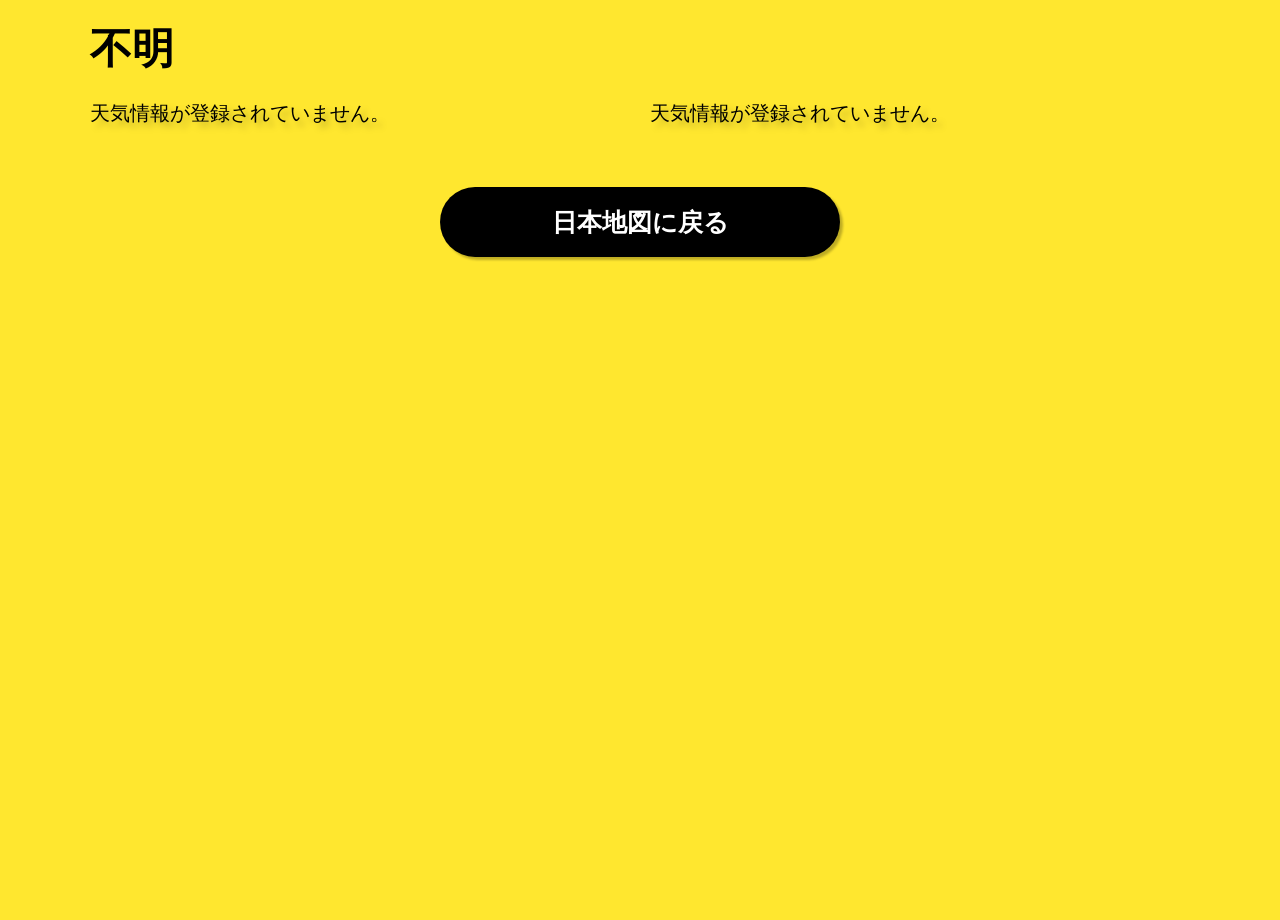
<file: pref.html>
<!DOCTYPE html>
<html lang="ja">

<head>
  <meta charset="UTF-8">
  <title>都道府県の天気</title>
  <link rel="stylesheet" href="css/reset.css">
  <link rel="stylesheet" href="css/style.css">

  <script src="https://code.jquery.com/jquery-3.7.0.min.js"></script>
  <script src="js/settings.js"></script>
  <script src="js/function.js"></script>

</head>

<body class="pref">
  <h2 class="js-pref-name">都道府県名</h2>

  <div class="section-wrap">
    <section class="today-weather">
      <div class="today-weather-header">
        <h3>今日の天気</h3>
        <p class="js-date-today"></p>
      </div>
      <div class="today-weather-body">

        <div class="today-weather-box">
          <div class="js-weather-img-today"></div>

          <div class="today-weather-txt">
            <p class="js-weather-main-today"></p>
            <p class="js-temp-today"></p>
          </div>

        </div>
        <table class="today-table">
          <thead>
            <tr>
              <th>時間帯</th>
              <th>降水確率</th>
              <th>風</th>
              <th>波</th>
            </tr>
          </thead>
          <tbody class="js-weather-table-today"></tbody>
        </table>
      </div>
    </section>

    <section class="tomorrow-weather">
      <div class="tomorrow-weather-header">
        <h3>明日の天気</h3>
        <p class="js-date-tomorrow"></p>
      </div>
      <div class="tomorrow-weather-body">

        <div class="tomorrow-weather-box">

          <div class="js-weather-img-tomorrow"></div>

          <div class="tomorrow-weather-txt">

            <p class="js-weather-main-tomorrow"></p>
            <p class="js-temp-tomorrow"></p>

          </div>

        </div>
        <table class="tomorrow-table">
          <thead>
            <tr>
              <th>時間帯</th>
              <th>降水確率</th>
              <th>風</th>
              <th>波</th>
            </tr>
          </thead>
          <tbody class="js-weather-table-tomorrow"></tbody>
        </table>
      </div>
    </section>
  </div>

  <p class="home-btn"><a href="index.html">日本地図に戻る</a></p>

</body>

</html>
</file>
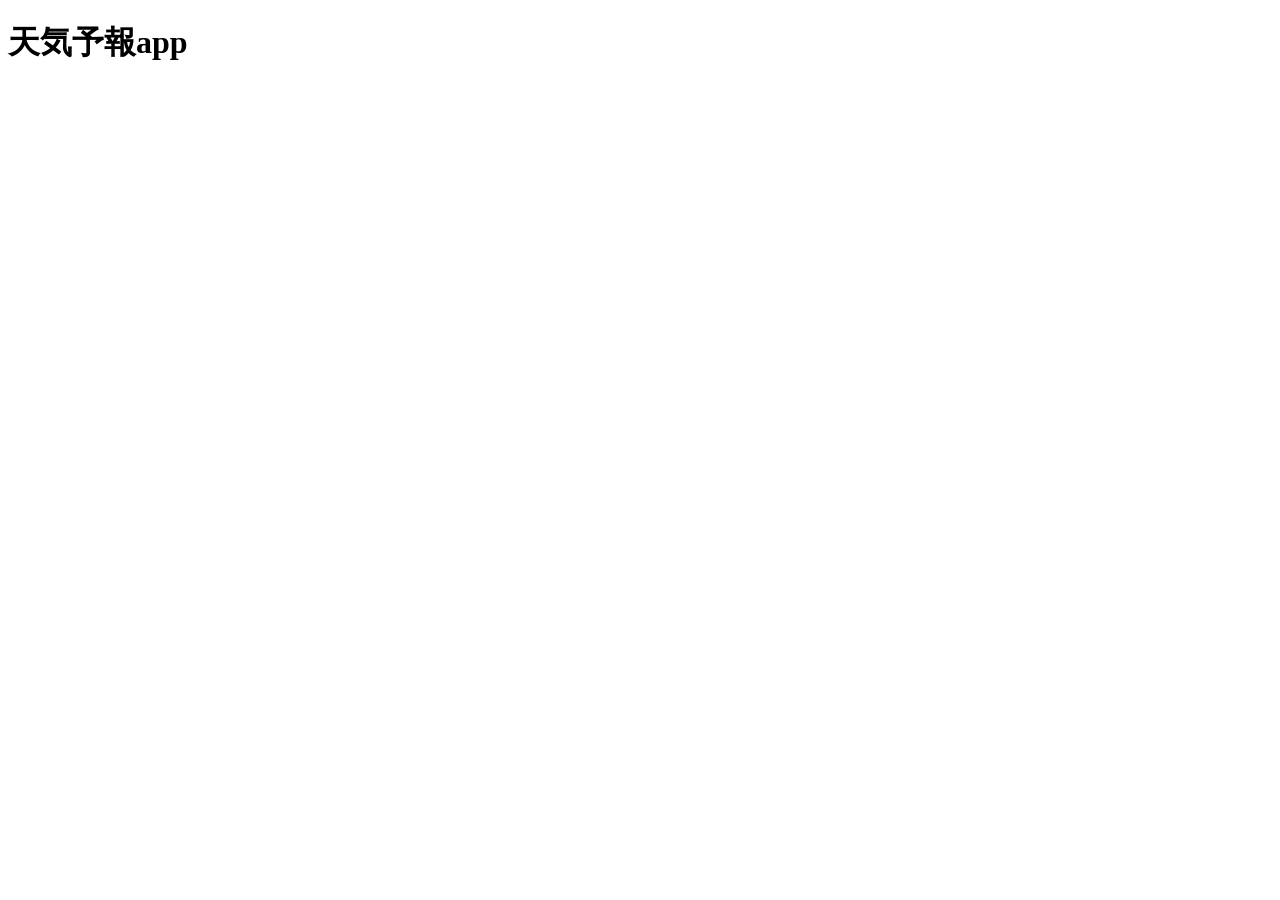
<file: weather.html>
<!DOCTYPE html>
<html lang="en">
<head>
    <meta charset="UTF-8">
    <meta name="viewport" content="width=device-width, initial-scale=1.0">
    <title>Document</title>
</head>
<body>
    <h1>天気予報app</h1>
</body>
</html>
</file>
<file: css/style.css>
body {
    color: #000000;
    background-color: #FFE72F;

    font-family: "Helvetica Neue", Arial, "ヒラギノ角ゴ ProN", "Hiragino Kaku Gothic ProN", "メイリオ", Meiryo, sans-serif;
    font-size: 20px;
    line-height: 1.4;
    min-height: 100vh;
    margin: 0;
    padding: 0;
    width: 100%;
}


.home{
    width: 1100px;

}

h1 {
    position: relative;
    width: fit-content;
    height: 100%;

    top: 129px;
    left: 236px;
    z-index: 10;
    filter: drop-shadow(4px 4px 2px rgba(0, 0, 0, 0.25));

}

h1 img {
    width: 448px;
}

.tizu {
    position: absolute;
    display: flex;
    margin-top: 129px;
    margin-left: 303px;
    filter: drop-shadow(2px 2px 1px rgba(0, 0, 0, 0.25));
}

/* .pref {
    background-color: #FFE72F;
    font-family: "Helvetica Neue", Arial, "ヒラギノ角ゴ ProN", "Hiragino Kaku Gothic ProN", "メイリオ", Meiryo, sans-serif;
    color: #000000;
    width: 1060px;
    margin: 0 auto;
}

.pref .js-pref-name {
    font-size: 42px;
    font-weight: bold;
    margin-top: 60px;
}

.weather-container {
    display: flex;
    gap: 80px;
    margin-top: 40px;
}

.today-weather,
.tomorrow-weather {
    width: 480px;
    background-color: #fff;
    /* filter: drop-shadow(5px 5px 3px rgba(0, 0, 0, 0.25));} */


/* h3 {
    background-color: #000;
    color: #fff;
    font-size: 30px;
    font-weight: medium;
    padding: 20px 20px;
} */

.pref {
    background-color: #FFE72F;
    font-family: "Helvetica Neue", Arial, "ヒラギノ角ゴ ProN", "Hiragino Kaku ProN", "メイリオ", Meiryo, sans-serif;
    color: #000;
    width: 1100px;
    margin: 0 auto;
}

.pref .js-pref-name {
    font-size: 42px;
    font-weight: bold;
    margin-top: 20px;
}

.pref .section-wrap {
    display: flex;
    gap: 80px;
    margin-top: 20px;
}

.pref .section-wrap .today-weather,
.pref .section-wrap .tomorrow-weather {
    width: 480px;
    filter: drop-shadow(5px 5px 3px rgba(0, 0, 0, 0.25));
}

.pref .section-wrap .today-weather .today-weather-header,
.pref .section-wrap .today-weather .tomorrow-weather-header,
.pref .section-wrap .tomorrow-weather .today-weather-header,
.pref .section-wrap .tomorrow-weather .tomorrow-weather-header {
    background-color: #000;
    color: #fff;
    font-size: 32px;
    font-weight: bold;
    display: flex;
    padding: 20px 40px;
    justify-content: space-between;
}

.pref .section-wrap .today-weather .today-weather-body,
.pref .section-wrap .today-weather .tomorrow-weather-body,
.pref .section-wrap .tomorrow-weather .today-weather-body,
.pref .section-wrap .tomorrow-weather .tomorrow-weather-body {
    background-color: #fff;
    padding: 0 0 20px 0;
}

.pref .section-wrap .today-weather .today-weather-body .today-weather-box,
.pref .section-wrap .today-weather .today-weather-body .tomorrow-weather-box,
.pref .section-wrap .today-weather .tomorrow-weather-body .today-weather-box,
.pref .section-wrap .today-weather .tomorrow-weather-body .tomorrow-weather-box,
.pref .section-wrap .tomorrow-weather .today-weather-body .today-weather-box,
.pref .section-wrap .tomorrow-weather .today-weather-body .tomorrow-weather-box,
.pref .section-wrap .tomorrow-weather .tomorrow-weather-body .today-weather-box,
.pref .section-wrap .tomorrow-weather .tomorrow-weather-body .tomorrow-weather-box {
    display: flex;
    gap: 30px;
    justify-content: center;
    align-items: flex-end;
    padding: 20px 0;
}

.pref .section-wrap .today-weather .today-weather-body .today-weather-box .js-weather-img-today,
.pref .section-wrap .today-weather .today-weather-body .today-weather-box .js-weather-img-tomorrow,
.pref .section-wrap .today-weather .today-weather-body .tomorrow-weather-box .js-weather-img-today,
.pref .section-wrap .today-weather .today-weather-body .tomorrow-weather-box .js-weather-img-tomorrow,
.pref .section-wrap .today-weather .tomorrow-weather-body .today-weather-box .js-weather-img-today,
.pref .section-wrap .today-weather .tomorrow-weather-body .today-weather-box .js-weather-img-tomorrow,
.pref .section-wrap .today-weather .tomorrow-weather-body .tomorrow-weather-box .js-weather-img-today,
.pref .section-wrap .today-weather .tomorrow-weather-body .tomorrow-weather-box .js-weather-img-tomorrow,
.pref .section-wrap .tomorrow-weather .today-weather-body .today-weather-box .js-weather-img-today,
.pref .section-wrap .tomorrow-weather .today-weather-body .today-weather-box .js-weather-img-tomorrow,
.pref .section-wrap .tomorrow-weather .today-weather-body .tomorrow-weather-box .js-weather-img-today,
.pref .section-wrap .tomorrow-weather .today-weather-body .tomorrow-weather-box .js-weather-img-tomorrow,
.pref .section-wrap .tomorrow-weather .tomorrow-weather-body .today-weather-box .js-weather-img-today,
.pref .section-wrap .tomorrow-weather .tomorrow-weather-body .today-weather-box .js-weather-img-tomorrow,
.pref .section-wrap .tomorrow-weather .tomorrow-weather-body .tomorrow-weather-box .js-weather-img-today,
.pref .section-wrap .tomorrow-weather .tomorrow-weather-body .tomorrow-weather-box .js-weather-img-tomorrow {
    width: 160px;
    height: 160px;
}

.pref .section-wrap .today-weather .today-weather-body .today-weather-box .js-weather-img-today img,
.pref .section-wrap .today-weather .today-weather-body .today-weather-box .js-weather-img-tomorrow img,
.pref .section-wrap .today-weather .today-weather-body .tomorrow-weather-box .js-weather-img-today img,
.pref .section-wrap .today-weather .today-weather-body .tomorrow-weather-box .js-weather-img-tomorrow img,
.pref .section-wrap .today-weather .tomorrow-weather-body .today-weather-box .js-weather-img-today img,
.pref .section-wrap .today-weather .tomorrow-weather-body .today-weather-box .js-weather-img-tomorrow img,
.pref .section-wrap .today-weather .tomorrow-weather-body .tomorrow-weather-box .js-weather-img-today img,
.pref .section-wrap .today-weather .tomorrow-weather-body .tomorrow-weather-box .js-weather-img-tomorrow img,
.pref .section-wrap .tomorrow-weather .today-weather-body .today-weather-box .js-weather-img-today img,
.pref .section-wrap .tomorrow-weather .today-weather-body .today-weather-box .js-weather-img-tomorrow img,
.pref .section-wrap .tomorrow-weather .today-weather-body .tomorrow-weather-box .js-weather-img-today img,
.pref .section-wrap .tomorrow-weather .today-weather-body .tomorrow-weather-box .js-weather-img-tomorrow img,
.pref .section-wrap .tomorrow-weather .tomorrow-weather-body .today-weather-box .js-weather-img-today img,
.pref .section-wrap .tomorrow-weather .tomorrow-weather-body .today-weather-box .js-weather-img-tomorrow img,
.pref .section-wrap .tomorrow-weather .tomorrow-weather-body .tomorrow-weather-box .js-weather-img-today img,
.pref .section-wrap .tomorrow-weather .tomorrow-weather-body .tomorrow-weather-box .js-weather-img-tomorrow img {
    width: 144px;
    height: 104px;
    margin-top: 30px;
}

.pref .section-wrap .today-weather .today-weather-body .today-weather-box .today-weather-txt,
.pref .section-wrap .today-weather .today-weather-body .today-weather-box .tomorrow-weather-txt,
.pref .section-wrap .today-weather .today-weather-body .tomorrow-weather-box .today-weather-txt,
.pref .section-wrap .today-weather .today-weather-body .tomorrow-weather-box .tomorrow-weather-txt,
.pref .section-wrap .today-weather .tomorrow-weather-body .today-weather-box .today-weather-txt,
.pref .section-wrap .today-weather .tomorrow-weather-body .today-weather-box .tomorrow-weather-txt,
.pref .section-wrap .today-weather .tomorrow-weather-body .tomorrow-weather-box .today-weather-txt,
.pref .section-wrap .today-weather .tomorrow-weather-body .tomorrow-weather-box .tomorrow-weather-txt,
.pref .section-wrap .tomorrow-weather .today-weather-body .today-weather-box .today-weather-txt,
.pref .section-wrap .tomorrow-weather .today-weather-body .today-weather-box .tomorrow-weather-txt,
.pref .section-wrap .tomorrow-weather .today-weather-body .tomorrow-weather-box .today-weather-txt,
.pref .section-wrap .tomorrow-weather .today-weather-body .tomorrow-weather-box .tomorrow-weather-txt,
.pref .section-wrap .tomorrow-weather .tomorrow-weather-body .today-weather-box .today-weather-txt,
.pref .section-wrap .tomorrow-weather .tomorrow-weather-body .today-weather-box .tomorrow-weather-txt,
.pref .section-wrap .tomorrow-weather .tomorrow-weather-body .tomorrow-weather-box .today-weather-txt,
.pref .section-wrap .tomorrow-weather .tomorrow-weather-body .tomorrow-weather-box .tomorrow-weather-txt {
    font-size: 32px;
    font-weight: medium;
}

.pref .section-wrap .today-weather .today-weather-body .today-weather-box .today-weather-txt .js-temp-today,
.pref .section-wrap .today-weather .today-weather-body .today-weather-box .today-weather-txt .js-temp-tomorrow,
.pref .section-wrap .today-weather .today-weather-body .today-weather-box .tomorrow-weather-txt .js-temp-today,
.pref .section-wrap .today-weather .today-weather-body .today-weather-box .tomorrow-weather-txt .js-temp-tomorrow,
.pref .section-wrap .today-weather .today-weather-body .tomorrow-weather-box .today-weather-txt .js-temp-today,
.pref .section-wrap .today-weather .today-weather-body .tomorrow-weather-box .today-weather-txt .js-temp-tomorrow,
.pref .section-wrap .today-weather .today-weather-body .tomorrow-weather-box .tomorrow-weather-txt .js-temp-today,
.pref .section-wrap .today-weather .today-weather-body .tomorrow-weather-box .tomorrow-weather-txt .js-temp-tomorrow,
.pref .section-wrap .today-weather .tomorrow-weather-body .today-weather-box .today-weather-txt .js-temp-today,
.pref .section-wrap .today-weather .tomorrow-weather-body .today-weather-box .today-weather-txt .js-temp-tomorrow,
.pref .section-wrap .today-weather .tomorrow-weather-body .today-weather-box .tomorrow-weather-txt .js-temp-today,
.pref .section-wrap .today-weather .tomorrow-weather-body .today-weather-box .tomorrow-weather-txt .js-temp-tomorrow,
.pref .section-wrap .today-weather .tomorrow-weather-body .tomorrow-weather-box .today-weather-txt .js-temp-today,
.pref .section-wrap .today-weather .tomorrow-weather-body .tomorrow-weather-box .today-weather-txt .js-temp-tomorrow,
.pref .section-wrap .today-weather .tomorrow-weather-body .tomorrow-weather-box .tomorrow-weather-txt .js-temp-today,
.pref .section-wrap .today-weather .tomorrow-weather-body .tomorrow-weather-box .tomorrow-weather-txt .js-temp-tomorrow,
.pref .section-wrap .tomorrow-weather .today-weather-body .today-weather-box .today-weather-txt .js-temp-today,
.pref .section-wrap .tomorrow-weather .today-weather-body .today-weather-box .today-weather-txt .js-temp-tomorrow,
.pref .section-wrap .tomorrow-weather .today-weather-body .today-weather-box .tomorrow-weather-txt .js-temp-today,
.pref .section-wrap .tomorrow-weather .today-weather-body .today-weather-box .tomorrow-weather-txt .js-temp-tomorrow,
.pref .section-wrap .tomorrow-weather .today-weather-body .tomorrow-weather-box .today-weather-txt .js-temp-today,
.pref .section-wrap .tomorrow-weather .today-weather-body .tomorrow-weather-box .today-weather-txt .js-temp-tomorrow,
.pref .section-wrap .tomorrow-weather .today-weather-body .tomorrow-weather-box .tomorrow-weather-txt .js-temp-today,
.pref .section-wrap .tomorrow-weather .today-weather-body .tomorrow-weather-box .tomorrow-weather-txt .js-temp-tomorrow,
.pref .section-wrap .tomorrow-weather .tomorrow-weather-body .today-weather-box .today-weather-txt .js-temp-today,
.pref .section-wrap .tomorrow-weather .tomorrow-weather-body .today-weather-box .today-weather-txt .js-temp-tomorrow,
.pref .section-wrap .tomorrow-weather .tomorrow-weather-body .today-weather-box .tomorrow-weather-txt .js-temp-today,
.pref .section-wrap .tomorrow-weather .tomorrow-weather-body .today-weather-box .tomorrow-weather-txt .js-temp-tomorrow,
.pref .section-wrap .tomorrow-weather .tomorrow-weather-body .tomorrow-weather-box .today-weather-txt .js-temp-today,
.pref .section-wrap .tomorrow-weather .tomorrow-weather-body .tomorrow-weather-box .today-weather-txt .js-temp-tomorrow,
.pref .section-wrap .tomorrow-weather .tomorrow-weather-body .tomorrow-weather-box .tomorrow-weather-txt .js-temp-today,
.pref .section-wrap .tomorrow-weather .tomorrow-weather-body .tomorrow-weather-box .tomorrow-weather-txt .js-temp-tomorrow {
    margin-top: 18px;
}

.pref .section-wrap .today-weather .today-weather-body .today-table,
.pref .section-wrap .today-weather .today-weather-body .tomorrow-table,
.pref .section-wrap .today-weather .tomorrow-weather-body .today-table,
.pref .section-wrap .today-weather .tomorrow-weather-body .tomorrow-table,
.pref .section-wrap .tomorrow-weather .today-weather-body .today-table,
.pref .section-wrap .tomorrow-weather .today-weather-body .tomorrow-table,
.pref .section-wrap .tomorrow-weather .tomorrow-weather-body .today-table,
.pref .section-wrap .tomorrow-weather .tomorrow-weather-body .tomorrow-table {
    width: 420px;
    margin: 0 auto;
}

.pref .section-wrap .today-weather .today-weather-body .today-table th,
.pref .section-wrap .today-weather .today-weather-body .tomorrow-table th,
.pref .section-wrap .today-weather .tomorrow-weather-body .today-table th,
.pref .section-wrap .today-weather .tomorrow-weather-body .tomorrow-table th,
.pref .section-wrap .tomorrow-weather .today-weather-body .today-table th,
.pref .section-wrap .tomorrow-weather .today-weather-body .tomorrow-table th,
.pref .section-wrap .tomorrow-weather .tomorrow-weather-body .today-table th,
.pref .section-wrap .tomorrow-weather .tomorrow-weather-body .tomorrow-table th {
    border-bottom: 1px dashed #999999;
    width: 105px;
    text-align: center;
    padding-bottom: 10px;
}

.pref .section-wrap .today-weather .today-weather-body .today-table td,
.pref .section-wrap .today-weather .today-weather-body .tomorrow-table td,
.pref .section-wrap .today-weather .tomorrow-weather-body .today-table td,
.pref .section-wrap .today-weather .tomorrow-weather-body .tomorrow-table td,
.pref .section-wrap .tomorrow-weather .today-weather-body .today-table td,
.pref .section-wrap .tomorrow-weather .today-weather-body .tomorrow-table td,
.pref .section-wrap .tomorrow-weather .tomorrow-weather-body .today-table td,
.pref .section-wrap .tomorrow-weather .tomorrow-weather-body .tomorrow-table td {
    width: 105px;
    text-align: center;
    padding: 15px 0 0 0;
}

.pref .home-btn {
    margin: 60px auto 0;
    font-size: 25px;
    font-weight: bold;
    background-color: #000000;
    border-radius: 40px;
    filter: drop-shadow(3px 3px 1px rgba(0, 0, 0, 0.25));
    width: 400px;
    height: 70px;
    box-sizing: border-box;
    text-align: center;
    transition:  0.2s ease-in-out;
}

.pref .home-btn a {
    display: block;
    padding: 18px 0 20px;
    text-decoration: none;
    color: #fff;
    transition: color 0.2s ease-in-out;
}

.pref .home-btn a:hover {
    color: #000000;
}

.pref .home-btn:hover {
    background: #fff;
    border: #000000 solid 2px;
}
</file>
